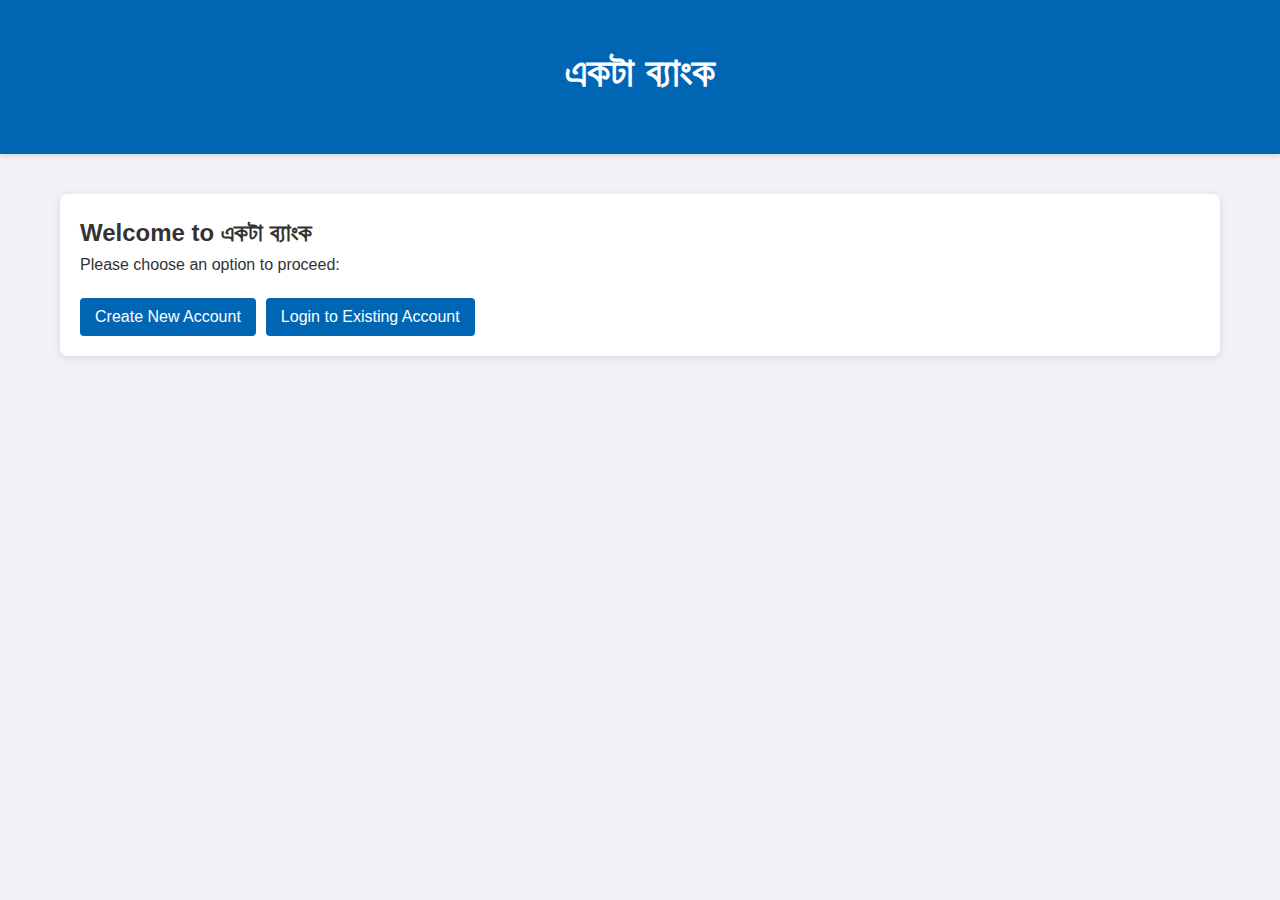
<file: bank.html>
<!DOCTYPE html>
<html lang="en">

<head>
    <meta charset="UTF-8">
    <meta name="viewport" content="width=device-width, initial-scale=1.0">
    <title>Bank Management System</title>
    <style>
        * {
            margin: 0;
            padding: 0;
            box-sizing: border-box;
            font-family: 'Segoe UI', Tahoma, Geneva, Verdana, sans-serif;
        }

        body {
            background-color: #f0f2f5;
            color: #333;
        }

        .container {
            max-width: 1200px;
            margin: 0 auto;
            padding: 20px;
        }

        header {
            background-color: #0066b3;
            color: white;
            padding: 20px 0;
            text-align: center;
            box-shadow: 0 2px 5px rgba(0, 0, 0, 0.1);
        }

        h1 {
            font-size: 2.5rem;
            margin-bottom: 10px;
        }

        .card {
            background-color: white;
            border-radius: 8px;
            box-shadow: 0 2px 10px rgba(0, 0, 0, 0.1);
            padding: 20px;
            margin: 20px 0;
        }

        .form-group {
            margin-bottom: 15px;
        }

        label {
            display: block;
            margin-bottom: 5px;
            font-weight: 500;
        }

        input {
            width: 100%;
            padding: 10px;
            border: 1px solid #ddd;
            border-radius: 4px;
            font-size: 16px;
        }

        button {
            background-color: #0066b3;
            color: white;
            border: none;
            padding: 10px 15px;
            border-radius: 4px;
            cursor: pointer;
            font-size: 16px;
            transition: background-color 0.3s;
        }

        button:hover {
            background-color: #004e8c;
        }

        button.secondary {
            background-color: #6c757d;
        }

        button.secondary:hover {
            background-color: #5a6268;
        }

        button.danger {
            background-color: #dc3545;
        }

        button.danger:hover {
            background-color: #c82333;
        }

        .buttons {
            display: flex;
            gap: 10px;
            margin-top: 20px;
        }

        table {
            width: 100%;
            border-collapse: collapse;
            margin-top: 20px;
        }

        table,
        th,
        td {
            border: 1px solid #ddd;
        }

        th,
        td {
            padding: 12px;
            text-align: left;
        }

        th {
            background-color: #f4f4f4;
        }

        tr:nth-child(even) {
            background-color: #f9f9f9;
        }

        .screens>div {
            display: none;
        }

        .screens>div.active {
            display: block;
        }

        .success-message,
        .error-message {
            padding: 10px;
            margin: 10px 0;
            border-radius: 4px;
        }

        .success-message {
            background-color: #d4edda;
            color: #155724;
            border: 1px solid #c3e6cb;
        }

        .error-message {
            background-color: #f8d7da;
            color: #721c24;
            border: 1px solid #f5c6cb;
        }

        .popup-overlay {
            position: fixed;
            top: 0;
            left: 0;
            width: 100%;
            height: 100%;
            background-color: rgba(0, 0, 0, 0.5);
            display: flex;
            justify-content: center;
            align-items: center;
            z-index: 1000;
        }

        .popup-content {
            background-color: white;
            padding: 20px;
            border-radius: 8px;
            box-shadow: 0 4px 8px rgba(0, 0, 0, 0.2);
            max-width: 500px;
            width: 90%;
            text-align: center;
        }

        .popup-content h3 {
            margin-top: 0;
            color: #0066b3;
        }

        .popup-content .account-number {
            font-size: 24px;
            font-weight: bold;
            margin: 20px 0;
            padding: 10px;
            background-color: #f0f2f5;
            border-radius: 4px;
        }

        .close-popup {
            display: block;
            margin: 20px auto 0;
            padding: 10px 20px;
        }

        .profile-info {
            display: grid;
            grid-template-columns: 150px 1fr;
            gap: 10px;
        }

        .profile-info div {
            padding: 10px;
        }

        .profile-info div:nth-child(odd) {
            font-weight: bold;
        }

        .nav-tabs {
            display: flex;
            border-bottom: 1px solid #ddd;
            margin-bottom: 20px;
        }

        .nav-tab {
            padding: 10px 15px;
            cursor: pointer;
            border: 1px solid transparent;
            border-bottom: none;
            margin-right: 5px;
            border-radius: 5px 5px 0 0;
        }

        .nav-tab.active {
            background-color: white;
            border-color: #ddd;
            color: #0066b3;
            font-weight: bold;
        }

        .nav-tab:hover:not(.active) {
            background-color: #f0f2f5;
        }

        .logout-btn {
            margin-left: auto;
        }

        /* Responsive CSS for Bank Management System */

        /* Base Styling Improvements */
        * {
            margin: 0;
            padding: 0;
            box-sizing: border-box;
            font-family: 'Segoe UI', Tahoma, Geneva, Verdana, sans-serif;
        }

        body {
            background-color: #f0f2f5;
            color: #333;
            line-height: 1.6;
        }

        .container {
            max-width: 1200px;
            margin: 0 auto;
            padding: 20px;
            width: 100%;
        }

        header {
            background-color: #0066b3;
            color: white;
            padding: 20px 0;
            text-align: center;
            box-shadow: 0 2px 5px rgba(0, 0, 0, 0.1);
        }

        h1 {
            font-size: 2.5rem;
            margin-bottom: 10px;
        }

        /* Responsive Typography */
        @media (max-width: 768px) {
            h1 {
                font-size: 2rem;
            }

            h2 {
                font-size: 1.5rem;
            }

            h3 {
                font-size: 1.2rem;
            }
        }

        @media (max-width: 480px) {
            h1 {
                font-size: 1.8rem;
            }

            h2 {
                font-size: 1.3rem;
            }

            h3 {
                font-size: 1.1rem;
            }
        }

        /* Card Styling */
        .card {
            background-color: white;
            border-radius: 8px;
            box-shadow: 0 2px 10px rgba(0, 0, 0, 0.1);
            padding: 20px;
            margin: 20px 0;
        }

        @media (max-width: 768px) {
            .card {
                padding: 15px;
            }
        }

        @media (max-width: 480px) {
            .card {
                padding: 12px;
            }
        }

        /* Form Elements */
        .form-group {
            margin-bottom: 15px;
        }

        label {
            display: block;
            margin-bottom: 5px;
            font-weight: 500;
        }

        input {
            width: 100%;
            padding: 10px;
            border: 1px solid #ddd;
            border-radius: 4px;
            font-size: 16px;
        }

        @media (max-width: 480px) {
            input {
                padding: 8px;
                font-size: 14px;
            }
        }

        /* Buttons */
        button {
            background-color: #0066b3;
            color: white;
            border: none;
            padding: 10px 15px;
            border-radius: 4px;
            cursor: pointer;
            font-size: 16px;
            transition: background-color 0.3s;
        }

        button:hover {
            background-color: #004e8c;
        }

        button.secondary {
            background-color: #6c757d;
        }

        button.secondary:hover {
            background-color: #5a6268;
        }

        button.danger {
            background-color: #dc3545;
        }

        button.danger:hover {
            background-color: #c82333;
        }

        .buttons {
            display: flex;
            gap: 10px;
            margin-top: 20px;
            flex-wrap: wrap;
        }

        @media (max-width: 480px) {
            button {
                padding: 8px 12px;
                font-size: 14px;
                width: 100%;
            }

            .buttons {
                flex-direction: column;
                gap: 8px;
            }
        }

        /* Tables */
        table {
            width: 100%;
            border-collapse: collapse;
            margin-top: 20px;
        }

        table,
        th,
        td {
            border: 1px solid #ddd;
        }

        th,
        td {
            padding: 12px;
            text-align: left;
        }

        th {
            background-color: #f4f4f4;
        }

        tr:nth-child(even) {
            background-color: #f9f9f9;
        }

        /* Transaction table specific styles */
        .transaction-wrapper {
            border: 1px solid #ddd;
            border-radius: 8px;
            overflow: hidden;
            margin-top: 20px;
        }

        .transaction-table {
            margin-top: 0;
        }

        .transaction-header {
            background-color: #f4f4f4;
            padding: 12px;
            font-weight: bold;
            border-bottom: 1px solid #ddd;
            display: flex;
            justify-content: space-between;
            align-items: center;
        }

        .transaction-header h3 {
            margin: 0;
        }

        .transaction-footer {
            background-color: #f9f9f9;
            padding: 12px;
            text-align: center;
            border-top: 1px solid #ddd;
        }

        .see-more-btn {
            background-color: #f0f2f5;
            color: #0066b3;
            border: 1px solid #ddd;
            padding: 8px 15px;
            border-radius: 4px;
            cursor: pointer;
            font-weight: 500;
            transition: all 0.2s;
        }

        .see-more-btn:hover {
            background-color: #e4e6e9;
        }

        @media (max-width: 768px) {

            th,
            td {
                padding: 8px;
            }
        }

        /* Responsive Table */
        @media (max-width: 640px) {

            /* Convert table to a card-like display */
            table,
            thead,
            tbody,
            th,
            td,
            tr {
                display: block;
            }

            thead tr {
                position: absolute;
                top: -9999px;
                left: -9999px;
            }

            tr {
                margin-bottom: 15px;
                border: 1px solid #ddd;
            }

            td {
                border: none;
                border-bottom: 1px solid #eee;
                position: relative;
                padding-left: 50%;
                text-align: right;
            }

            td:before {
                position: absolute;
                top: 6px;
                left: 6px;
                width: 45%;
                padding-right: 10px;
                white-space: nowrap;
                text-align: left;
                font-weight: bold;
                content: attr(data-label);
            }

            /* Transaction table specific */
            #transactions-body td:nth-of-type(1):before {
                content: "Date & Time";
            }

            #transactions-body td:nth-of-type(2):before {
                content: "Type";
            }

            #transactions-body td:nth-of-type(3):before {
                content: "Amount";
            }

            #transactions-body tr:first-child td {
                text-align: center;
                padding-left: 0;
            }

            #transactions-body tr:first-child td:before {
                content: none;
            }
        }

        /* Navigation Tabs */
        .nav-tabs {
            display: flex;
            border-bottom: 1px solid #ddd;
            margin-bottom: 20px;
            flex-wrap: wrap;
        }

        .nav-tab {
            padding: 10px 15px;
            cursor: pointer;
            border: 1px solid transparent;
            border-bottom: none;
            margin-right: 5px;
            border-radius: 5px 5px 0 0;
            white-space: nowrap;
        }

        .nav-tab.active {
            background-color: white;
            border-color: #ddd;
            color: #0066b3;
            font-weight: bold;
        }

        .nav-tab:hover:not(.active) {
            background-color: #f0f2f5;
        }

        .logout-btn {
            margin-left: auto;
        }

        @media (max-width: 768px) {
            .nav-tabs {
                justify-content: space-between;
            }

            .nav-tab {
                padding: 8px 12px;
                margin-right: 2px;
                font-size: 14px;
            }

            .logout-btn {
                margin-left: 0;
                margin-top: 10px;
                width: 100%;
            }
        }

        @media (max-width: 640px) {
            .nav-tabs {
                flex-direction: column;
                border-bottom: none;
            }

            .nav-tab {
                border: 1px solid #ddd;
                border-radius: 4px;
                margin-bottom: 5px;
                text-align: center;
                padding: 10px;
            }

            .nav-tab.active {
                background-color: #0066b3;
                color: white;
                border-color: #0066b3;
            }
        }

        /* Profile Info */
        .profile-info {
            display: grid;
            grid-template-columns: 150px 1fr;
            gap: 10px;
        }

        .profile-info div {
            padding: 10px;
        }

        .profile-info div:nth-child(odd) {
            font-weight: bold;
        }

        @media (max-width: 640px) {
            .profile-info {
                grid-template-columns: 1fr;
            }

            .profile-info div {
                padding: 8px;
                border-bottom: 1px solid #eee;
            }

            .profile-info div:nth-child(odd) {
                background-color: #f9f9f9;
                margin-bottom: 0;
                border-bottom: none;
                padding-bottom: 0;
            }

            .profile-info div:nth-child(even) {
                margin-bottom: 10px;
                padding-top: 5px;
            }
        }

        /* Alert Messages */
        .alert-popup-overlay {
            position: fixed;
            top: 0;
            left: 0;
            width: 100%;
            height: 100%;
            background-color: rgba(0, 0, 0, 0.5);
            display: flex;
            justify-content: center;
            align-items: center;
            z-index: 1000;
        }

        .alert-popup-content {
            background-color: white;
            padding: 20px;
            border-radius: 8px;
            box-shadow: 0 4px 20px rgba(0, 0, 0, 0.3);
            max-width: 500px;
            width: 90%;
            text-align: center;
            position: relative;
            animation: fadeInUp 0.3s ease-out;
        }

        @keyframes fadeInUp {
            from {
                opacity: 0;
                transform: translateY(20px);
            }

            to {
                opacity: 1;
                transform: translateY(0);
            }
        }

        .alert-popup-content.success {
            border-top: 5px solid #28a745;
        }

        .alert-popup-content.error {
            border-top: 5px solid #dc3545;
        }

        .alert-popup-content h3 {
            margin-top: 0;
            font-size: 1.2rem;
            margin-bottom: 10px;
        }

        .alert-popup-content p {
            margin-bottom: 20px;
        }

        .alert-popup-btn {
            background-color: #0066b3;
            color: white;
            border: none;
            padding: 10px 20px;
            border-radius: 4px;
            cursor: pointer;
            font-weight: 500;
        }

        .alert-popup-btn.error {
            background-color: #dc3545;
        }

        .alert-popup-btn.error:hover {
            background-color: #c82333;
        }

        .alert-popup-btn.success {
            background-color: #28a745;
        }

        .alert-popup-btn.success:hover {
            background-color: #218838;
        }

        /* Legacy Messages for backward compatibility */
        .success-message,
        .error-message {
            padding: 10px;
            margin: 10px 0;
            border-radius: 4px;
        }

        .success-message {
            background-color: #d4edda;
            color: #155724;
            border: 1px solid #c3e6cb;
        }

        .error-message {
            background-color: #f8d7da;
            color: #721c24;
            border: 1px solid #f5c6cb;
        }

        /* Popup */
        .popup-overlay {
            position: fixed;
            top: 0;
            left: 0;
            width: 100%;
            height: 100%;
            background-color: rgba(0, 0, 0, 0.5);
            display: flex;
            justify-content: center;
            align-items: center;
            z-index: 1000;
        }

        .popup-content {
            background-color: white;
            padding: 20px;
            border-radius: 8px;
            box-shadow: 0 4px 8px rgba(0, 0, 0, 0.2);
            max-width: 500px;
            width: 90%;
            text-align: center;
        }

        @media (max-width: 480px) {
            .popup-content {
                padding: 15px;
                width: 95%;
            }
        }

        .popup-content h3 {
            margin-top: 0;
            color: #0066b3;
        }

        .popup-content .account-number {
            font-size: 24px;
            font-weight: bold;
            margin: 20px 0;
            padding: 10px;
            background-color: #f0f2f5;
            border-radius: 4px;
            word-break: break-all;
        }

        @media (max-width: 480px) {
            .popup-content .account-number {
                font-size: 18px;
            }
        }

        .close-popup {
            display: block;
            margin: 20px auto 0;
            padding: 10px 20px;
        }
    </style>
</head>

<body>
    <header>
        <div class="container">
            <h1>একটা ব্যাংক</h1>
        </div>
    </header>

    <div class="container">
        <div id="message-area"></div>

        <div class="screens">
            <!-- Main Screen -->
            <div id="main-screen" class="active">
                <div class="card">
                    <h2>Welcome to একটা ব্যাংক</h2>
                    <p>Please choose an option to proceed:</p>
                    <div class="buttons">
                        <button id="create-account-btn">Create New Account</button>
                        <button id="login-btn">Login to Existing Account</button>
                    </div>
                </div>
            </div>

            <!-- Create Account Screen -->
            <div id="create-account-screen">
                <div class="card">
                    <h2>Create New Account</h2>
                    <form id="create-account-form">
                        <div class="form-group">
                            <label for="create-name">Full Name:</label>
                            <input type="text" id="create-name" required>
                        </div>
                        <div class="form-group">
                            <label for="create-address">Address:</label>
                            <input type="text" id="create-address" required>
                        </div>
                        <div class="form-group">
                            <label for="create-phone">Phone Number:</label>
                            <input type="tel" id="create-phone" required>
                        </div>
                        <div class="form-group">
                            <label for="create-password">Password:</label>
                            <input type="password" id="create-password" required>
                        </div>
                        <div class="form-group">
                            <label for="create-confirm-password">Confirm Password:</label>
                            <input type="password" id="create-confirm-password" required>
                        </div>
                        <div class="buttons">
                            <button type="submit">Create Account</button>
                            <button type="button" class="secondary back-btn">Back</button>
                        </div>
                    </form>
                </div>
            </div>

            <!-- Login Screen -->
            <div id="login-screen">
                <div class="card">
                    <h2>Login to Your Account</h2>
                    <form id="login-form">
                        <div class="form-group">
                            <label for="login-account">Account Number:</label>
                            <input type="text" id="login-account" required>
                        </div>
                        <div class="form-group">
                            <label for="login-password">Password:</label>
                            <input type="password" id="login-password" required>
                        </div>
                        <div class="buttons">
                            <button type="submit">Login</button>
                            <button type="button" class="secondary back-btn">Back</button>
                        </div>
                    </form>
                </div>
            </div>

            <!-- Dashboard Screen -->
            <div id="dashboard-screen">
                <div class="card">
                    <div class="nav-tabs">
                        <div class="nav-tab active" data-tab="profile">Profile</div>
                        <a href="#deposit-tab" style="text-decoration: none; color: black;">
                            <div class="nav-tab" data-tab="deposit">Deposit</div>
                        </a>
                        <a href="#withdraw-tab" style="text-decoration: none; color: black;">
                            <div class="nav-tab" data-tab="withdraw">Withdraw</div>
                        </a>
                        <a href="#transactions-tab" style="text-decoration: none; color: black;">
                            <div class="nav-tab" data-tab="transactions">Transactions</div>
                        </a>
                        <a href="#settings-tab" style="text-decoration: none; color: black;">
                            <div class="nav-tab" data-tab="settings">Settings</div>
                        </a>
                        <button id="logout-btn" class="secondary logout-btn">Logout</button>
                    </div>

                    <div id="tab-content">
                        <!-- Profile Tab -->
                        <div id="profile-tab" class="tab-pane active">
                            <h3>Account Information</h3>
                            <div class="profile-info">
                                <div>Account Number:</div>
                                <div id="profile-account-number"></div>
                                <div>Name:</div>
                                <div id="profile-name"></div>
                                <div>Address:</div>
                                <div id="profile-address"></div>
                                <div>Phone Number:</div>
                                <div id="profile-phone"></div>
                                <div>Current Balance:</div>
                                <div id="profile-balance"></div>
                            </div>
                        </div>

                        <!-- Deposit Tab -->
                        <div id="deposit-tab" class="tab-pane">
                            <h3>Deposit Money</h3>
                            <p>Current Balance: $<span id="deposit-current-balance">0.00</span></p>
                            <form id="deposit-form">
                                <div class="form-group">
                                    <label for="deposit-amount">Amount to Deposit ($):</label>
                                    <input type="number" id="deposit-amount" min="1" step="0.01" required>
                                </div>
                                <button type="submit">Deposit</button>
                            </form>
                        </div>

                        <!-- Withdraw Tab -->
                        <div id="withdraw-tab" class="tab-pane">
                            <h3>Withdraw Money</h3>
                            <p>Current Balance: $<span id="withdraw-current-balance">0.00</span></p>
                            <form id="withdraw-form">
                                <div class="form-group">
                                    <label for="withdraw-amount">Amount to Withdraw ($):</label>
                                    <input type="number" id="withdraw-amount" min="1" step="0.01" required>
                                </div>
                                <button type="submit">Withdraw</button>
                            </form>
                        </div>

                        <!-- Transactions Tab -->
                        <div id="transactions-tab" class="tab-pane">
                            <h3>Transaction History</h3>
                            <table id="transactions-table">
                                <thead>
                                    <tr>
                                        <th>Date & Time</th>
                                        <th>Type</th>
                                        <th>Amount</th>
                                    </tr>
                                </thead>
                                <tbody id="transactions-body">
                                    <!-- Transactions will be added here dynamically -->
                                </tbody>
                            </table>
                        </div>

                        <!-- Settings Tab -->
                        <div id="settings-tab" class="tab-pane">
                            <h3>Account Settings</h3>
                            <div class="card">
                                <h4>Delete Account</h4>
                                <p>Warning: This action cannot be undone!</p>
                                <form id="delete-account-form">
                                    <div class="form-group">
                                        <label for="delete-password">Enter your password to confirm:</label>
                                        <input type="password" id="delete-password" required>
                                    </div>
                                    <button type="submit" class="danger">Delete My Account</button>
                                </form>
                            </div>
                        </div>
                    </div>
                </div>
            </div>
        </div>
    </div>

    <script>
        // Bank Management System - JavaScript Implementation
        class Transaction {
            constructor(type, amount) {
                this.type = type;
                this.amount = amount;
                this.date = new Date().toLocaleString();
            }
        }

        class Account {
            constructor(accountNumber, password, name, address, phoneNumber) {
                this.accountNumber = accountNumber;
                this.password = password;
                this.name = name;
                this.address = address;
                this.phoneNumber = phoneNumber;
                this.balance = 0.0;
                this.transactionHistory = [];
            }

            validatePassword(password) {
                return this.password === password;
            }

            deposit(amount) {
                if (amount > 0) {
                    this.balance += amount;
                    this.transactionHistory.push(new Transaction("Deposit", amount));
                    return true;
                }
                return false;
            }

            withdraw(amount) {
                if (amount > 0 && amount <= this.balance) {
                    this.balance -= amount;
                    this.transactionHistory.push(new Transaction("Withdrawal", amount));
                    return true;
                }
                return false;
            }
        }

        class Bank {
            constructor() {
                this.accounts = {};
                this.lastAccountNumber = 1000;
                this.loadData();
            }

            createAccount(password, name, address, phoneNumber) {
                this.lastAccountNumber++;
                const accountNumber = "ACC" + this.lastAccountNumber;
                const newAccount = new Account(accountNumber, password, name, address, phoneNumber);
                this.accounts[accountNumber] = newAccount;
                this.saveData();
                return accountNumber;
            }

            getAccount(accountNumber, password) {
                const account = this.accounts[accountNumber];
                if (account && account.validatePassword(password)) {
                    return account;
                }
                return null;
            }

            deleteAccount(accountNumber, password) {
                const account = this.getAccount(accountNumber, password);
                if (account) {
                    delete this.accounts[accountNumber];
                    this.saveData();
                    return true;
                }
                return false;
            }

            saveData() {
                localStorage.setItem('bankData', JSON.stringify({
                    accounts: this.accounts,
                    lastAccountNumber: this.lastAccountNumber
                }));
            }

            loadData() {
                const data = localStorage.getItem('bankData');
                if (data) {
                    const parsedData = JSON.parse(data);
                    this.accounts = parsedData.accounts;
                    this.lastAccountNumber = parsedData.lastAccountNumber;

                    // Restore transaction dates as proper objects
                    for (const accNum in this.accounts) {
                        this.accounts[accNum].__proto__ = Account.prototype;
                        for (const transaction of this.accounts[accNum].transactionHistory) {
                            transaction.__proto__ = Transaction.prototype;
                        }
                    }
                }
            }
        }

        // Application Logic
        const app = {
            bank: new Bank(),
            currentAccount: null,

            init() {
                this.attachEventListeners();
                this.showScreen('main-screen');
            },

            attachEventListeners() {
                // Main screen buttons
                document.getElementById('create-account-btn').addEventListener('click', () => this.showScreen('create-account-screen'));
                document.getElementById('login-btn').addEventListener('click', () => this.showScreen('login-screen'));

                // Back buttons
                document.querySelectorAll('.back-btn').forEach(btn => {
                    btn.addEventListener('click', () => this.showScreen('main-screen'));
                });

                // Forms
                document.getElementById('create-account-form').addEventListener('submit', (e) => this.handleCreateAccount(e));
                document.getElementById('login-form').addEventListener('submit', (e) => this.handleLogin(e));
                document.getElementById('deposit-form').addEventListener('submit', (e) => this.handleDeposit(e));
                document.getElementById('withdraw-form').addEventListener('submit', (e) => this.handleWithdraw(e));
                document.getElementById('delete-account-form').addEventListener('submit', (e) => this.handleDeleteAccount(e));

                // Dashboard tabs - using event delegation for better handling
                const navTabs = document.querySelector('.nav-tabs');
                if (navTabs) {
                    navTabs.addEventListener('click', (e) => {
                        const tab = e.target.closest('.nav-tab');
                        if (tab && tab.dataset.tab) {
                            this.switchTab(tab.dataset.tab);
                        }
                    });
                }

                // Logout button
                document.getElementById('logout-btn').addEventListener('click', () => this.logout());
            },

            showScreen(screenId) {
                document.querySelectorAll('.screens > div').forEach(screen => {
                    screen.classList.remove('active');
                });
                document.getElementById(screenId).classList.add('active');

                // Clear message area when switching screens
                document.getElementById('message-area').innerHTML = '';
            },

            switchTab(tabId) {
                // Remove active class from all tabs
                document.querySelectorAll('.nav-tab').forEach(tab => {
                    tab.classList.remove('active');
                });

                // Add active class to selected tab
                const selectedTab = document.querySelector(`.nav-tab[data-tab="${tabId}"]`);
                if (selectedTab) {
                    selectedTab.classList.add('active');
                }

                // Hide all tab panes
                document.querySelectorAll('.tab-pane').forEach(pane => {
                    pane.classList.remove('active');
                });

                // Show selected tab pane
                const tabPane = document.getElementById(`${tabId}-tab`);
                if (tabPane) {
                    tabPane.classList.add('active');
                }

                // Update balances in deposit/withdraw tabs
                if (tabId === 'deposit' || tabId === 'withdraw') {
                    if (this.currentAccount) {
                        document.getElementById(`${tabId}-current-balance`).textContent =
                            this.currentAccount.balance.toFixed(2);
                    }
                }
            },

            showMessage(message, isError = false) {
                const messageArea = document.getElementById('message-area');
                const messageElement = document.createElement('div');
                messageElement.className = isError ? 'error-message' : 'success-message';
                messageElement.textContent = message;
                messageArea.innerHTML = '';
                messageArea.appendChild(messageElement);

                // Auto-hide message after 5 seconds
                setTimeout(() => {
                    messageElement.remove();
                }, 5000);
            },

            handleCreateAccount(e) {
                e.preventDefault();

                const name = document.getElementById('create-name').value;
                const address = document.getElementById('create-address').value;
                const phone = document.getElementById('create-phone').value;
                const password = document.getElementById('create-password').value;
                const confirmPassword = document.getElementById('create-confirm-password').value;

                if (password !== confirmPassword) {
                    this.showMessage("Passwords do not match!", true);
                    return;
                }

                const accountNumber = this.bank.createAccount(password, name, address, phone);

                // Reset form
                document.getElementById('create-account-form').reset();

                // Show popup with account number
                this.showAccountCreatedPopup(accountNumber);
            },

            showAccountCreatedPopup(accountNumber) {
                // Create popup overlay
                const overlay = document.createElement('div');
                overlay.className = 'popup-overlay';

                // Create popup content
                const content = document.createElement('div');
                content.className = 'popup-content';

                content.innerHTML = `
                    <h3>Account Created Successfully!</h3>
                    <p>Please save your account number. You will need it to login.</p>
                    <div class="account-number">${accountNumber}</div>
                    <p>Keep this number and your password secure.</p>
                    <button class="close-popup">Got it!</button>
                `;

                overlay.appendChild(content);
                document.body.appendChild(overlay);

                // Add event listener to close button
                const closeButton = content.querySelector('.close-popup');
                closeButton.addEventListener('click', () => {
                    document.body.removeChild(overlay);
                    this.showScreen('main-screen');
                });
            },

            handleLogin(e) {
                e.preventDefault();

                const accountNumber = document.getElementById('login-account').value;
                const password = document.getElementById('login-password').value;

                const account = this.bank.getAccount(accountNumber, password);
                if (account) {
                    this.currentAccount = account;
                    this.loadDashboard();
                    this.showScreen('dashboard-screen');
                    document.getElementById('login-form').reset();
                } else {
                    this.showMessage("Invalid account number or password!", true);
                }
            },

            loadDashboard() {
                // Load profile info
                document.getElementById('profile-account-number').textContent = this.currentAccount.accountNumber;
                document.getElementById('profile-name').textContent = this.currentAccount.name;
                document.getElementById('profile-address').textContent = this.currentAccount.address;
                document.getElementById('profile-phone').textContent = this.currentAccount.phoneNumber;
                document.getElementById('profile-balance').textContent = `$${this.currentAccount.balance.toFixed(2)}`;

                // Load transaction history
                const transactionsBody = document.getElementById('transactions-body');
                transactionsBody.innerHTML = '';

                if (this.currentAccount.transactionHistory.length === 0) {
                    const row = document.createElement('tr');
                    const cell = document.createElement('td');
                    cell.colSpan = 3;
                    cell.textContent = 'No transactions found.';
                    cell.style.textAlign = 'center';
                    row.appendChild(cell);
                    transactionsBody.appendChild(row);
                } else {
                    this.currentAccount.transactionHistory.forEach(transaction => {
                        const row = document.createElement('tr');

                        const dateCell = document.createElement('td');
                        dateCell.textContent = transaction.date;
                        row.appendChild(dateCell);

                        const typeCell = document.createElement('td');
                        typeCell.textContent = transaction.type;
                        row.appendChild(typeCell);

                        const amountCell = document.createElement('td');
                        amountCell.textContent = `$${transaction.amount.toFixed(2)}`;
                        row.appendChild(amountCell);

                        transactionsBody.appendChild(row);
                    });
                }

                // Reset the deposit and withdraw forms
                document.getElementById('deposit-form').reset();
                document.getElementById('withdraw-form').reset();

                // Update balances
                document.getElementById('deposit-current-balance').textContent = this.currentAccount.balance.toFixed(2);
                document.getElementById('withdraw-current-balance').textContent = this.currentAccount.balance.toFixed(2);
            },

            handleDeposit(e) {
                e.preventDefault();

                const amountInput = document.getElementById('deposit-amount');
                const amount = parseFloat(amountInput.value);

                if (isNaN(amount) || amount <= 0) {
                    this.showMessage("Please enter a valid amount!", true);
                    return;
                }

                if (this.currentAccount.deposit(amount)) {
                    this.bank.saveData();
                    this.showMessage(`Successfully deposited $${amount.toFixed(2)}`);

                    // Update balance displays
                    document.getElementById('profile-balance').textContent = `$${this.currentAccount.balance.toFixed(2)}`;
                    document.getElementById('deposit-current-balance').textContent = this.currentAccount.balance.toFixed(2);
                    document.getElementById('withdraw-current-balance').textContent = this.currentAccount.balance.toFixed(2);

                    // Reset the form
                    amountInput.value = '';
                }
            },

            handleWithdraw(e) {
                e.preventDefault();

                const amountInput = document.getElementById('withdraw-amount');
                const amount = parseFloat(amountInput.value);

                if (isNaN(amount) || amount <= 0) {
                    this.showMessage("Please enter a valid amount!", true);
                    return;
                }

                if (this.currentAccount.withdraw(amount)) {
                    this.bank.saveData();
                    this.showMessage(`Successfully withdrew $${amount.toFixed(2)}`);

                    // Update balance displays
                    document.getElementById('profile-balance').textContent = `$${this.currentAccount.balance.toFixed(2)}`;
                    document.getElementById('deposit-current-balance').textContent = this.currentAccount.balance.toFixed(2);
                    document.getElementById('withdraw-current-balance').textContent = this.currentAccount.balance.toFixed(2);

                    // Reset the form
                    amountInput.value = '';
                } else {
                    this.showMessage("Insufficient funds for this withdrawal!", true);
                }
            },

            handleDeleteAccount(e) {
                e.preventDefault();

                const password = document.getElementById('delete-password').value;

                if (confirm("Are you sure you want to delete your account? This action cannot be undone!")) {
                    if (this.bank.deleteAccount(this.currentAccount.accountNumber, password)) {
                        this.showMessage("Account deleted successfully.");
                        this.currentAccount = null;

                        // Reset the form
                        document.getElementById('delete-account-form').reset();

                        // Go back to main screen after 2 seconds
                        setTimeout(() => {
                            this.showScreen('main-screen');
                        }, 2000);
                    } else {
                        this.showMessage("Incorrect password. Account deletion failed.", true);
                    }
                }
            },

            logout() {
                this.currentAccount = null;
                this.showScreen('main-screen');
                this.showMessage("Logged out successfully.");
            }
        };

        // Enhanced JavaScript for Responsive Bank Management System

        // Add these functions to your existing JS code

        // Global variable to track if transaction view is in expanded mode
        let transactionsExpanded = false;
        let allTransactions = [];

        // This function adds data-label attributes to table cells for responsive design
        function enhanceTableForResponsiveness() {
            const transactionsTable = document.getElementById('transactions-body');
            if (transactionsTable) {
                const rows = transactionsTable.querySelectorAll('tr');
                rows.forEach(row => {
                    // Skip the "No transactions found" row
                    if (row.cells.length === 1 && row.cells[0].colSpan === 3) {
                        return;
                    }

                    // Add data attributes to each cell
                    const cells = row.querySelectorAll('td');
                    if (cells.length >= 3) {
                        cells[0].setAttribute('data-label', 'Date & Time');
                        cells[1].setAttribute('data-label', 'Type');
                        cells[2].setAttribute('data-label', 'Amount');
                    }
                });
            }
        }

        // Responsive navigation handling
        function handleResponsiveNavigation() {
            // For smaller screens, collapse the tabs after clicking
            const screenWidth = window.innerWidth;
            if (screenWidth <= 640) {
                const navTabs = document.querySelectorAll('.nav-tab');
                navTabs.forEach(tab => {
                    tab.addEventListener('click', () => {
                        // Scroll to the tab content for better UX on mobile
                        const tabId = tab.dataset.tab;
                        const tabContent = document.getElementById(`${tabId}-tab`);
                        if (tabContent) {
                            setTimeout(() => {
                                tabContent.scrollIntoView({ behavior: 'smooth' });
                            }, 100);
                        }
                    });
                });
            }
        }

        // Handle window resize events
        function handleWindowResize() {
            window.addEventListener('resize', () => {
                handleResponsiveNavigation();
            });
        }

        // Modify the loadDashboard function to enhance tables for responsiveness
        const originalLoadDashboard = app.loadDashboard;
        app.loadDashboard = function () {
            originalLoadDashboard.call(this);
            enhanceTableForResponsiveness();
        };

        // Extend the init function to add responsive features
        const originalInit = app.init;
        app.init = function () {
            originalInit.call(this);
            handleResponsiveNavigation();
            handleWindowResize();
        };

        // Add a function to handle orientation change for mobile devices
        window.addEventListener('orientationchange', () => {
            setTimeout(() => {
                enhanceTableForResponsiveness();
            }, 200);
        });

        // Function to adjust form layout based on screen size
        function adjustFormLayout() {
            const forms = document.querySelectorAll('form');
            forms.forEach(form => {
                if (window.innerWidth <= 480) {
                    form.classList.add('mobile-form');
                } else {
                    form.classList.remove('mobile-form');
                }
            });
        }

        // Call adjustFormLayout on page load and resize
        window.addEventListener('load', adjustFormLayout);
        window.addEventListener('resize', adjustFormLayout);

        // Enhanced alert message function with centered pop-up
        function showAlertPopup(message, isError = false) {
            // Create popup overlay
            const overlay = document.createElement('div');
            overlay.className = 'alert-popup-overlay';

            // Create popup content
            const content = document.createElement('div');
            content.className = 'alert-popup-content ' + (isError ? 'error' : 'success');

            const title = document.createElement('h3');
            title.textContent = isError ? 'Error' : 'Success';

            const text = document.createElement('p');
            text.textContent = message;

            const button = document.createElement('button');
            button.className = 'alert-popup-btn ' + (isError ? 'error' : 'success');
            button.textContent = 'OK';

            content.appendChild(title);
            content.appendChild(text);
            content.appendChild(button);

            overlay.appendChild(content);
            document.body.appendChild(overlay);

            // Add event listener to close button
            button.addEventListener('click', () => {
                document.body.removeChild(overlay);
            });

            // Auto-hide after 5 seconds for success messages
            if (!isError) {
                setTimeout(() => {
                    if (document.body.contains(overlay)) {
                        document.body.removeChild(overlay);
                    }
                }, 5000);
            }
        }

        // Updated showMessage function to use popup for alerts
        app.showMessage = function (message, isError = false) {
            // Use popup for alerts
            showAlertPopup(message, isError);

            // Legacy message area for backward compatibility
            const messageArea = document.getElementById('message-area');
            const messageElement = document.createElement('div');
            messageElement.className = isError ? 'error-message' : 'success-message';
            messageElement.textContent = message;
            messageArea.innerHTML = '';
            messageArea.appendChild(messageElement);

            // Auto-hide legacy message after 5 seconds
            setTimeout(() => {
                if (messageArea.contains(messageElement)) {
                    messageElement.remove();
                }
            }, 5000);
        };

        // Function to display transaction history with the latest at the top
        function displayTransactions(transactions, limit = 5) {
            const transactionsBody = document.getElementById('transactions-body');
            const transactionsTab = document.getElementById('transactions-tab');

            // Clear the tab content
            transactionsTab.innerHTML = '';

            // Create transaction wrapper with header
            const wrapper = document.createElement('div');
            wrapper.className = 'transaction-wrapper';

            const header = document.createElement('div');
            header.className = 'transaction-header';

            const headerTitle = document.createElement('h3');
            headerTitle.textContent = 'Transaction History';
            header.appendChild(headerTitle);

            wrapper.appendChild(header);

            // Create table
            const table = document.createElement('table');
            table.className = 'transaction-table';

            const thead = document.createElement('thead');
            const headerRow = document.createElement('tr');

            ['Date & Time', 'Type', 'Amount'].forEach(text => {
                const th = document.createElement('th');
                th.textContent = text;
                headerRow.appendChild(th);
            });

            thead.appendChild(headerRow);
            table.appendChild(thead);

            const tbody = document.createElement('tbody');
            tbody.id = 'transactions-body';

            if (transactions.length === 0) {
                const row = document.createElement('tr');
                const cell = document.createElement('td');
                cell.colSpan = 3;
                cell.textContent = 'No transactions found.';
                cell.style.textAlign = 'center';
                row.appendChild(cell);
                tbody.appendChild(row);
            } else {
                // Sort transactions by date (newest first) before limiting
                const sortedTransactions = [...transactions].sort((a, b) => {
                    return new Date(b.date) - new Date(a.date);
                });

                // Only show limited number of transactions initially
                const displayTransactions = transactionsExpanded ?
                    sortedTransactions :
                    sortedTransactions.slice(0, Math.min(limit, sortedTransactions.length));

                displayTransactions.forEach(transaction => {
                    const row = document.createElement('tr');

                    const dateCell = document.createElement('td');
                    dateCell.textContent = transaction.date;
                    dateCell.setAttribute('data-label', 'Date & Time');
                    row.appendChild(dateCell);

                    const typeCell = document.createElement('td');
                    typeCell.textContent = transaction.type;
                    typeCell.setAttribute('data-label', 'Type');
                    row.appendChild(typeCell);

                    const amountCell = document.createElement('td');
                    amountCell.textContent = `${transaction.amount.toFixed(2)}`;
                    amountCell.setAttribute('data-label', 'Amount');
                    row.appendChild(amountCell);

                    tbody.appendChild(row);
                });
            }

            table.appendChild(tbody);
            wrapper.appendChild(table);

            // Add "See More" button if there are more than the limit
            if (transactions.length > limit && !transactionsExpanded) {
                const footer = document.createElement('div');
                footer.className = 'transaction-footer';

                const seeMoreBtn = document.createElement('button');
                seeMoreBtn.className = 'see-more-btn';
                seeMoreBtn.textContent = 'See All Transactions';
                seeMoreBtn.addEventListener('click', function () {
                    transactionsExpanded = true;
                    displayTransactions(transactions);
                });

                footer.appendChild(seeMoreBtn);
                wrapper.appendChild(footer);
            } else if (transactionsExpanded && transactions.length > limit) {
                const footer = document.createElement('div');
                footer.className = 'transaction-footer';

                const seeLessBtn = document.createElement('button');
                seeLessBtn.className = 'see-more-btn';
                seeLessBtn.textContent = 'Show Less';
                seeLessBtn.addEventListener('click', function () {
                    transactionsExpanded = false;
                    displayTransactions(transactions);
                });

                footer.appendChild(seeLessBtn);
                wrapper.appendChild(footer);
            }

            transactionsTab.appendChild(wrapper);
        }

        // Override the loadDashboard function to include the new transaction display
        app.loadDashboard = function () {
            // Load profile info
            document.getElementById('profile-account-number').textContent = this.currentAccount.accountNumber;
            document.getElementById('profile-name').textContent = this.currentAccount.name;
            document.getElementById('profile-address').textContent = this.currentAccount.address;
            document.getElementById('profile-phone').textContent = this.currentAccount.phoneNumber;
            document.getElementById('profile-balance').textContent = `${this.currentAccount.balance.toFixed(2)}`;

            // Store all transactions for reference
            allTransactions = this.currentAccount.transactionHistory;

            // Display transaction history with the new function
            displayTransactions(allTransactions);

            // Reset the deposit and withdraw forms
            document.getElementById('deposit-form').reset();
            document.getElementById('withdraw-form').reset();

            // Update balances
            document.getElementById('deposit-current-balance').textContent = this.currentAccount.balance.toFixed(2);
            document.getElementById('withdraw-current-balance').textContent = this.currentAccount.balance.toFixed(2);
        };

        // Initialize the application when the DOM is loaded
        document.addEventListener('DOMContentLoaded', () => {
            app.init();
        });
    </script>
</body>

</html>
</file>
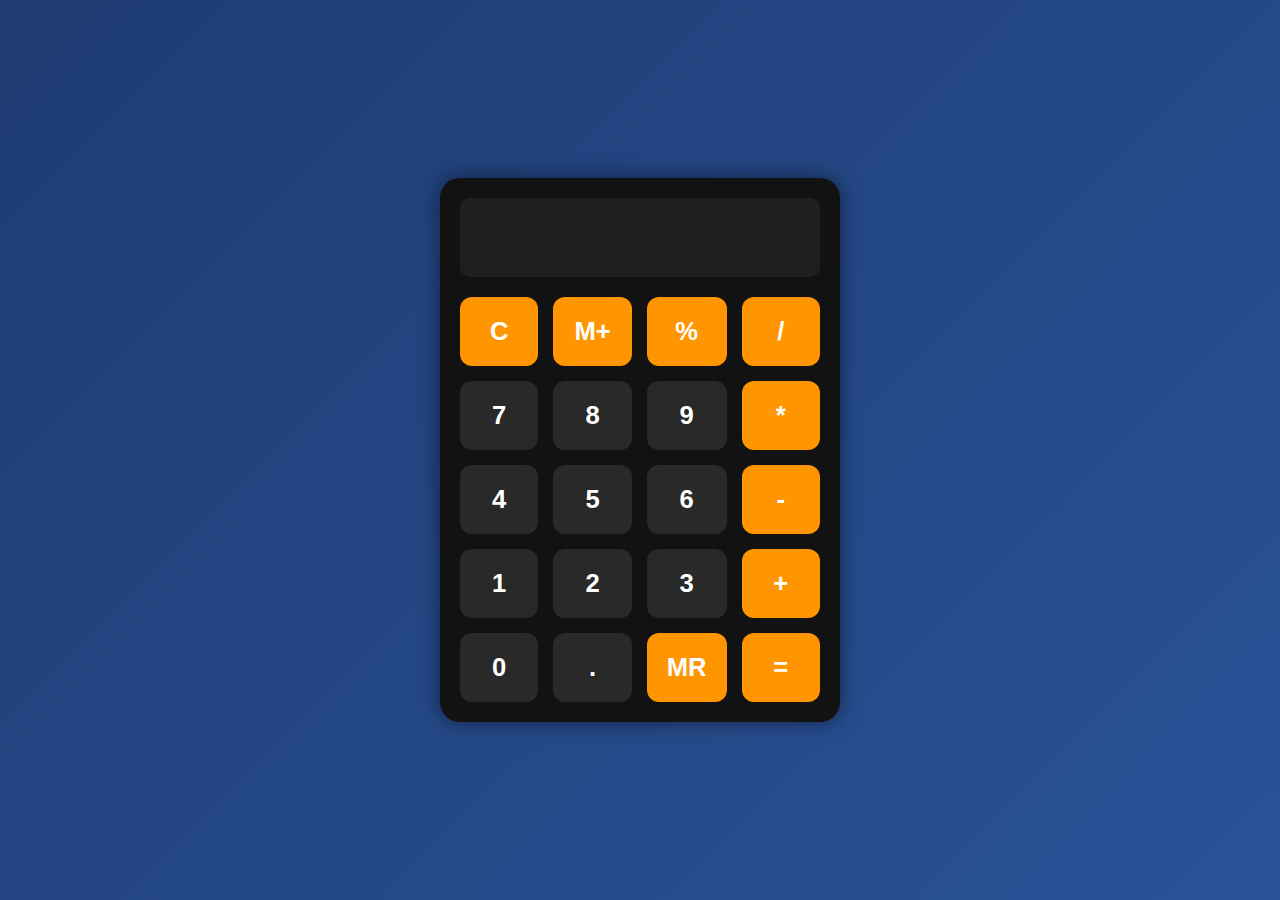
<file: calculator.html>
<!DOCTYPE html>
<html lang="en">

<head>
    <meta charset="UTF-8">
    <meta name="viewport" content="width=device-width, initial-scale=1.0">
    <title>Calculator | atsuchak</title>
    <style>
        * {
            box-sizing: border-box;
            margin: 0;
            padding: 0;
        }

        body {
            display: flex;
            justify-content: center;
            align-items: center;
            height: 100vh;
            background: linear-gradient(135deg, #1e3c72, #2a5298);
            font-family: 'Segoe UI', Tahoma, Geneva, Verdana, sans-serif;
        }

        #Calculator {
            background-color: #121212;
            border-radius: 20px;
            box-shadow: 0 0 20px rgba(0, 0, 0, 0.5);
            padding: 20px;
            width: 100%;
            max-width: 400px;
        }

        #display {
            width: 100%;
            padding: 1.2rem;
            font-size: 2.2rem;
            text-align: right;
            background-color: #1f1f1f;
            border: none;
            border-radius: 10px;
            color: #f2f2f2;
            margin-bottom: 20px;
        }

        #keys {
            display: grid;
            grid-template-columns: repeat(4, 1fr);
            gap: 15px;
        }

        button {
            padding: 20px;
            font-size: 1.6rem;
            border-radius: 12px;
            border: none;
            background-color: #292929;
            color: #ffffff;
            font-weight: bold;
            cursor: pointer;
            transition: all 0.2s ease;
        }

        button:hover {
            background-color: #3a3a3a;
        }

        button:active {
            transform: scale(0.97);
            background-color: #4a4a4a;
        }

        .operator {
            background-color: #ff9500;
            color: white;
        }

        .operator:hover {
            background-color: #ffa733;
        }

        .special {
            background-color: #007aff;
            color: white;
        }

        @media (max-width: 500px) {
            button {
                padding: 15px;
                font-size: 1.4rem;
            }

            #display {
                font-size: 1.8rem;
            }
        }
    </style>
</head>

<body>
    <div id="Calculator">
        <input id="display" readonly>
        <div id="keys">
            <button onclick="clearDisplay()" class="operator">C</button>
            <button onclick="appendToDisplay('M+')" class="operator">M+</button>
            <button onclick="appendToDisplay('%')" class="operator">%</button>
            <button onclick="appendToDisplay('/')" class="operator">/</button>

            <button onclick="appendToDisplay('7')">7</button>
            <button onclick="appendToDisplay('8')">8</button>
            <button onclick="appendToDisplay('9')">9</button>
            <button onclick="appendToDisplay('*')" class="operator">*</button>

            <button onclick="appendToDisplay('4')">4</button>
            <button onclick="appendToDisplay('5')">5</button>
            <button onclick="appendToDisplay('6')">6</button>
            <button onclick="appendToDisplay('-')" class="operator">-</button>

            <button onclick="appendToDisplay('1')">1</button>
            <button onclick="appendToDisplay('2')">2</button>
            <button onclick="appendToDisplay('3')">3</button>
            <button onclick="appendToDisplay('+')" class="operator">+</button>

            <button onclick="appendToDisplay('0')">0</button>
            <button onclick="appendToDisplay('.')">.</button>
            <button onclick="memoryRecall()" class="operator">MR</button>
            <button onclick="calculate()" class="operator">=</button>
        </div>
    </div>

    <script>
        const display = document.getElementById("display");
        let memoryValue = 0;

        function appendToDisplay(input) {
            if (input === 'M+') {
                memoryPlus();
            } else {
                display.value += input;
            }
        }

        function memoryPlus() {
            const current = parseFloat(display.value);
            if (!isNaN(current)) {
                memoryValue += current;
                display.value = '';
            } else {
                display.value = "ERROR";
            }
        }

        function memoryRecall() {
            display.value += memoryValue.toString();
        }

        function clearDisplay() {
            display.value = "";
        }

        function calculate() {
            try {
                display.value = eval(display.value);
            } catch (error) {
                display.value = "ERROR";
            }
        }

        // Keyboard support
        document.addEventListener("keydown", function (event) {
            const key = event.key;

            if (!isNaN(key) || ['+', '-', '*', '/', '.', '%'].includes(key)) {
                appendToDisplay(key);
            } else if (key === 'Enter') {
                event.preventDefault(); // Prevent form submission
                calculate();
            } else if (key === 'Backspace') {
                display.value = display.value.slice(0, -1);
            } else if (key.toLowerCase() === 'c') {
                clearDisplay();
            } else if (key.toLowerCase() === 'm') {
                memoryPlus();
            } else if (key.toLowerCase() === 'r') {
                memoryRecall();
            }
        });

    </script>
</body>

</html>
</file>
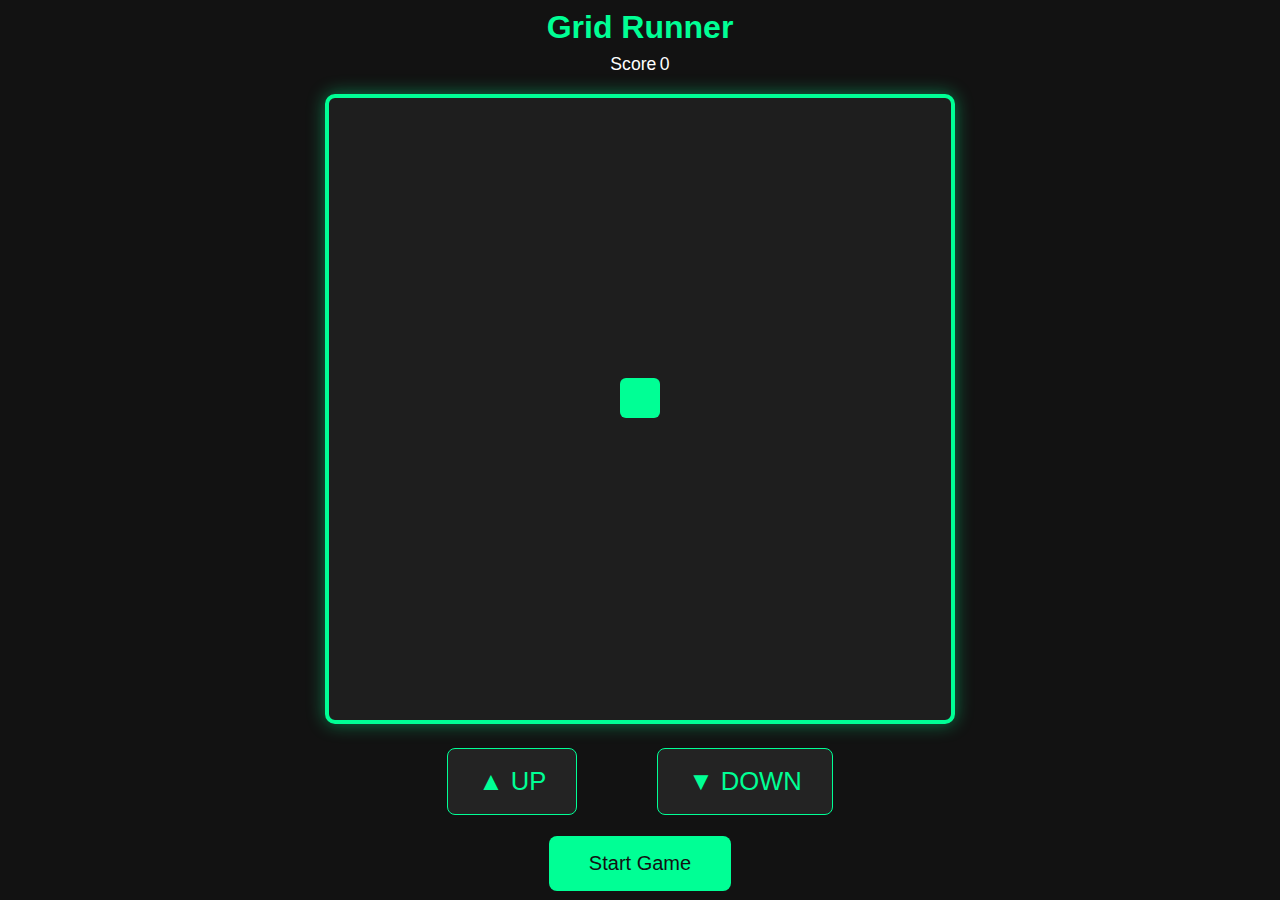
<file: gridRunner.html>
<!DOCTYPE html>
<html lang="en">

<head>
    <meta charset="UTF-8" />
    <meta name="viewport" content="width=device-width, initial-scale=1.0" />
    <title>Grid Runner | atsuchak</title>
    <style>
        /* ---------- GLOBAL STYLE ---------- */
        * {
            box-sizing: border-box;
            margin: 0;
            padding: 0
        }

        html,
        body {
            height: 100%
        }

        body {
            display: flex;
            flex-direction: column;
            justify-content: center;
            align-items: center;
            background: #121212;
            color: #fff;
            font-family: 'Segoe UI', Tahoma, Verdana, sans-serif;
            overflow: hidden;
        }

        /* ---------- HEADER ---------- */
        h1 {
            color: #00ff95;
            font-size: 2rem;
            margin-bottom: .5rem
        }

        #score {
            font-size: 1.1rem;
            margin-bottom: 1.2rem
        }

        /* ---------- GAME AREA ---------- */
        #game {
            position: relative;
            overflow: hidden;
            width: 70vmin;
            height: 70vmin;
            background: #1e1e1e;
            border: 4px solid #00ff95;
            border-radius: 10px;
            box-shadow: 0 0 18px #00ff9570;
        }

        /* Player */
        #dino {
            position: absolute;
            left: 50%;
            transform: translateX(-50%);
            width: 40px;
            height: 40px;
            border-radius: 6px;
            background: #00ff95;
            transition: .15s;
        }

        .top {
            top: 10%
        }

        .mid {
            top: 45%
        }

        .bot {
            top: 80%
        }

        /* Obstacles */
        .obst {
            position: absolute;
            left: -50px;
            width: 40px;
            height: 40px;
            border-radius: 6px;
            background: #ff3c38;
        }

        @keyframes slide {
            to {
                left: 100%
            }
        }

        /* ---------- CONTROLS & START ---------- */
        .panel {
            display: flex;
            flex-direction: column;
            align-items: center;
            gap: 1.3rem;
            margin-top: 1.5rem
        }

        .controls {
            display: flex;
            gap: 5rem
        }

        .btn {
            background: #232323;
            border: 1px solid #00ff95;
            color: #00ff95;
            font-size: 1.6rem;
            padding: 18px 30px;
            border-radius: 8px;
            cursor: pointer;
            transition: .2s;
            min-width: 100px
        }

        .btn:hover {
            background: #00ff95;
            color: #121212
        }

        #startBtn {
            background: #00ff95;
            color: #121212;
            border: none;
            font-size: 1.25rem;
            padding: 16px 40px;
            border-radius: 8px;
            min-width: 140px
        }

        #startBtn:hover {
            background: #00d681
        }

        @media(max-width:500px) {
            #game {
                width: 90vmin;
                height: 90vmin
            }

            .controls {
                gap: 3rem
            }

            .btn {
                font-size: 1.4rem;
                padding: 14px 24px;
                min-width: 80px
            }

            #startBtn {
                font-size: 1.1rem;
                padding: 14px 32px;
                min-width: 120px
            }
        }
    </style>
</head>

<body>

    <h1>Grid Runner</h1>
    <div id="score">Score 0</div>

    <div id="game">
        <div id="dino" class="mid"></div>
    </div>

    <div class="panel">
        <div class="controls">
            <button class="btn" id="upBtn">▲ UP</button>
            <button class="btn" id="downBtn">▼ DOWN</button>
        </div>
        <button id="startBtn">Start Game</button>
    </div>

    <script>
        /* ------------ STATE VARIABLES ------------ */
        const game = document.getElementById('game');
        const dino = document.getElementById('dino');
        const scoreBox = document.getElementById('score');
        const startBtn = document.getElementById('startBtn');
        const lanes = ['top', 'mid', 'bot'];

        let laneIdx, score, running, spawnTimer, scoreTimer;

        /* ------------ CONTROL HANDLERS ------------ */
        function setLane() { dino.className = lanes[laneIdx]; }
        function up() { if (!running) return; laneIdx = Math.max(0, laneIdx - 1); setLane(); }
        function down() { if (!running) return; laneIdx = Math.min(2, laneIdx + 1); setLane(); }

        document.getElementById('upBtn').onclick = up;
        document.getElementById('downBtn').onclick = down;
        document.onkeydown = e => {
            if (e.key === 'ArrowUp') up();
            if (e.key === 'ArrowDown') down();
            if (e.code === 'Space' && !running) startGame();
        };

        /* ------------ GAME CONTROL ------------ */
        startBtn.onclick = startGame;

        function startGame() {
            /* reset state */
            game.querySelectorAll('.obst').forEach(o => o.remove());
            laneIdx = 1; setLane();
            score = 0; scoreBox.textContent = 'Score 0';
            running = true;
            startBtn.disabled = true; startBtn.textContent = 'Playing…';

            /* start timers */
            spawnObstacle();
            scoreTimer = setInterval(() => { if (running) score++, scoreBox.textContent = 'Score ' + score; }, 1000);
        }

        function spawnObstacle() {
            if (!running) return;
            const lane = lanes[Math.floor(Math.random() * 3)];
            const duration = (Math.random() * 1 + 2).toFixed(2);   // 2‑3 s
            const o = document.createElement('div');
            o.className = 'obst ' + lane;
            o.style.animation = `slide ${duration}s linear forwards`;
            game.appendChild(o);

            const collisionCheck = setInterval(() => {
                if (!running) { clearInterval(collisionCheck); return; }
                const r1 = o.getBoundingClientRect(), r2 = dino.getBoundingClientRect();
                if (!(r1.right < r2.left || r1.left > r2.right || r1.bottom < r2.top || r1.top > r2.bottom)) {
                    gameOver(); clearInterval(collisionCheck);
                }
            }, 40);

            o.addEventListener('animationend', () => o.remove());
            /* schedule next obstacle */
            spawnTimer = setTimeout(spawnObstacle, Math.random() * 1000 + 600);
        }

        /* ------------ GAME OVER ------------ */
        function gameOver() {
            running = false;
            clearTimeout(spawnTimer); clearInterval(scoreTimer);
            alert('Game Over! Score: ' + score);
            startBtn.disabled = false; startBtn.textContent = 'Start Game';
        }
    </script>
</body>

</html>
</file>
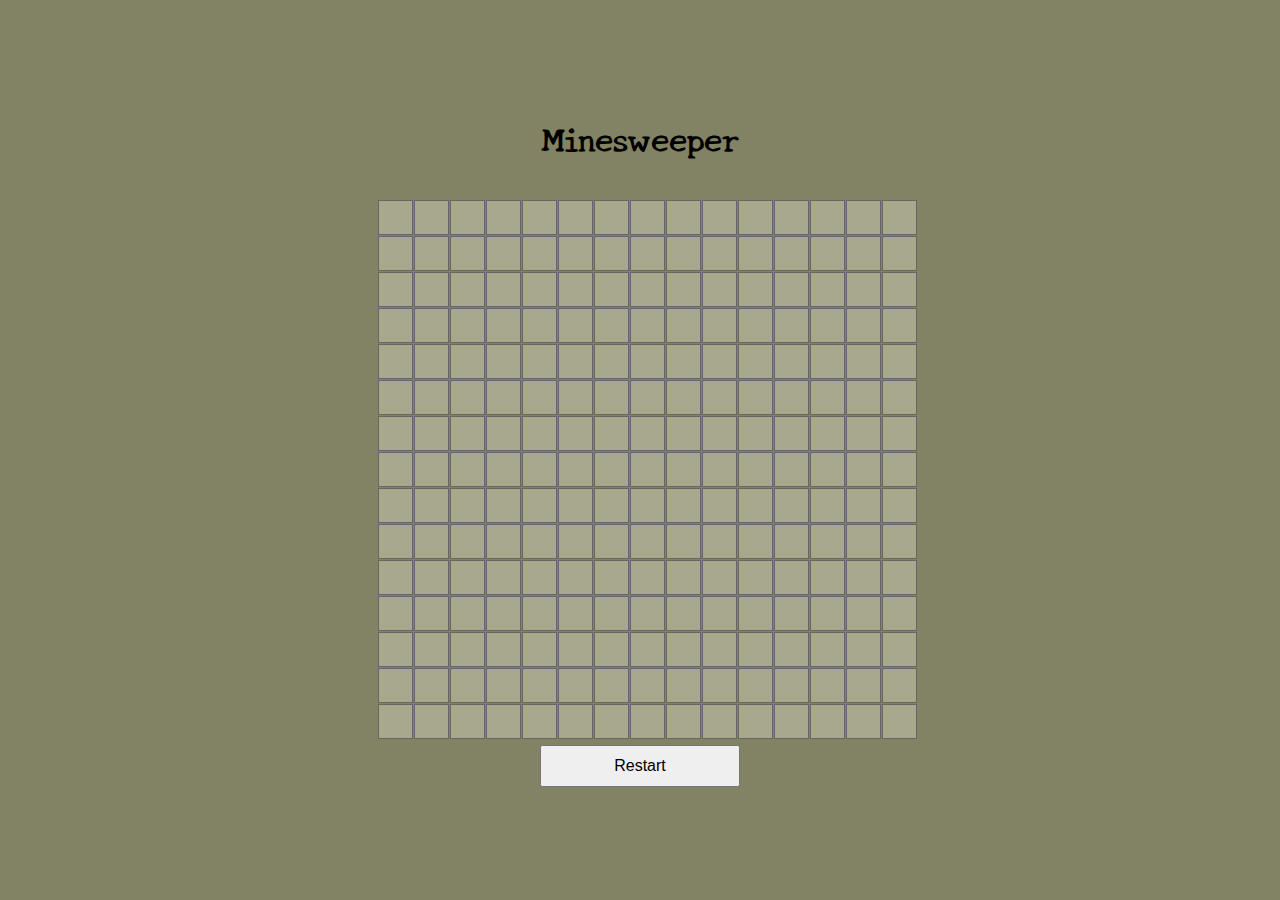
<file: mineGame.html>
<!DOCTYPE html>
<html lang="en">

<head>
    <meta charset="UTF-8">
    <meta name="viewport" content="width=device-width, initial-scale=1.0">
    <title>Minesweeper</title>
    <link href="https://fonts.googleapis.com/css2?family=New+Tegomin&display=swap" rel="stylesheet">
    <style>
        * {
            margin: 0;
            padding: 0;
            box-sizing: border-box;
        }

        body {
            background-color: rgb(130, 130, 100);
            display: flex;
            flex-direction: column;
            align-items: center;
            height: 100vh;
            font-family: 'New Tegomin', serif;
            justify-content: center;
            gap: 20px;
        }

        h1 {
            text-align: center;
        }

        .game-container {
            display: flex;
            flex-direction: column;
            align-items: center;
            justify-content: center;
            gap: 20px;
        }

        .board {
            display: grid;
            grid-template-columns: repeat(15, 35px);
            grid-template-rows: repeat(15, 35px);
            gap: 1px;
            width: 525px;
            height: 525px;
        }

        .cell {
            width: 35px;
            height: 35px;
            background: #a8a88c;
            display: flex;
            align-items: center;
            justify-content: center;
            font-size: 18px;
            font-weight: bold;
            cursor: pointer;
            border: 1px solid #666;
            text-align: center;
            line-height: 1;
            overflow: hidden;
        }

        .cell.revealed {
            background: #d6d6bc;
            cursor: default;
        }

        .cell.mine {
            background: red;
            color: white;
            animation: explode 0.5s ease-out;
        }

        @keyframes explode {
            0% {
                transform: scale(1);
                opacity: 1;
            }

            50% {
                transform: scale(1.5);
                opacity: 0.5;
            }

            100% {
                transform: scale(1);
                opacity: 0;
            }
        }

        button {
            padding: 10px;
            font-size: 16px;
            cursor: pointer;
            width: 200px;
            max-width: 100%;
            margin-top: 20px;
        }

        .mobile-message {
            display: none;
            font-size: 15px;
            color: white;
            font-weight: bold;
            text-align: center;
            position: absolute;
            top: 10px;
            right: -100px;
            padding: 5px 15px;
            background-color: rgba(0, 0, 0, 0.5);
            border-radius: 5px;
            word-wrap: break-word;
            max-width: 90vw;
        }

        @media (max-width: 600px) {
            .board {
                width: 375px;
                height: 375px;
            }

            .cell {
                font-size: 14px;
            }

            button {
                width: 150px;
            }

            .mobile-message {
                display: block;
            }
        }
    </style>
</head>

<body>
    <h1>Minesweeper</h1>
    <div class="game-container">
        <div class="board" id="board"></div>
        <button onclick="startGame()">Restart</button>
    </div>
    <div class="mobile-message">
        Use desktop mode <br> for better experience
    </div>

    <script>
        const rows = 15, cols = 15, mines = 30;
        let board = [];

        function startGame() {
            const boardElement = document.getElementById('board');
            boardElement.innerHTML = '';
            board = Array.from({ length: rows }, () => Array(cols).fill(0));
            placeMines();

            for (let r = 0; r < rows; r++) {
                for (let c = 0; c < cols; c++) {
                    const cell = document.createElement('button');
                    cell.classList.add('cell');
                    cell.dataset.row = r;
                    cell.dataset.col = c;
                    cell.addEventListener('click', () => revealCell(r, c, cell));
                    boardElement.appendChild(cell);
                }
            }
        }

        function placeMines() {
            let mineCount = 0;
            while (mineCount < mines) {
                let r = Math.floor(Math.random() * rows);
                let c = Math.floor(Math.random() * cols);
                if (board[r][c] !== 'M') {
                    board[r][c] = 'M';
                    mineCount++;
                    updateNumbers(r, c);
                }
            }
        }

        function updateNumbers(r, c) {
            for (let dr = -1; dr <= 1; dr++) {
                for (let dc = -1; dc <= 1; dc++) {
                    let nr = r + dr, nc = c + dc;
                    if (nr >= 0 && nr < rows && nc >= 0 && nc < cols && board[nr][nc] !== 'M') {
                        board[nr][nc]++;
                    }
                }
            }
        }

        function revealCell(r, c, cell) {
            if (cell.classList.contains('revealed')) return;
            cell.classList.add('revealed');
            if (board[r][c] === 'M') {
                cell.classList.add('mine');
                revealMines();
                setTimeout(() => alert('Game Over!'), 500);
                setTimeout(startGame, 1000);
                return;
            }
            cell.innerText = board[r][c] === 0 ? '' : board[r][c];
            if (board[r][c] === 0) {
                revealAdjacentCells(r, c);
            }
        }

        function revealAdjacentCells(r, c) {
            let toReveal = [[r, c]];
            while (toReveal.length) {
                let [cr, cc] = toReveal.pop();
                for (let dr = -1; dr <= 1; dr++) {
                    for (let dc = -1; dc <= 1; dc++) {
                        let nr = cr + dr, nc = cc + dc;
                        if (nr >= 0 && nr < rows && nc >= 0 && nc < cols) {
                            let neighbor = document.querySelector(`[data-row='${nr}'][data-col='${nc}']`);
                            if (neighbor && !neighbor.classList.contains('revealed')) {
                                neighbor.classList.add('revealed');
                                neighbor.innerText = board[nr][nc] === 0 ? '' : board[nr][nc];
                                if (board[nr][nc] === 0) toReveal.push([nr, nc]);
                            }
                        }
                    }
                }
            }
        }

        function revealMines() {
            for (let r = 0; r < rows; r++) {
                for (let c = 0; c < cols; c++) {
                    if (board[r][c] === 'M') {
                        const mineCell = document.querySelector(`[data-row='${r}'][data-col='${c}']`);
                        mineCell.classList.add('mine');
                    }
                }
            }
        }

        startGame();
    </script>
</body>

</html>
</file>
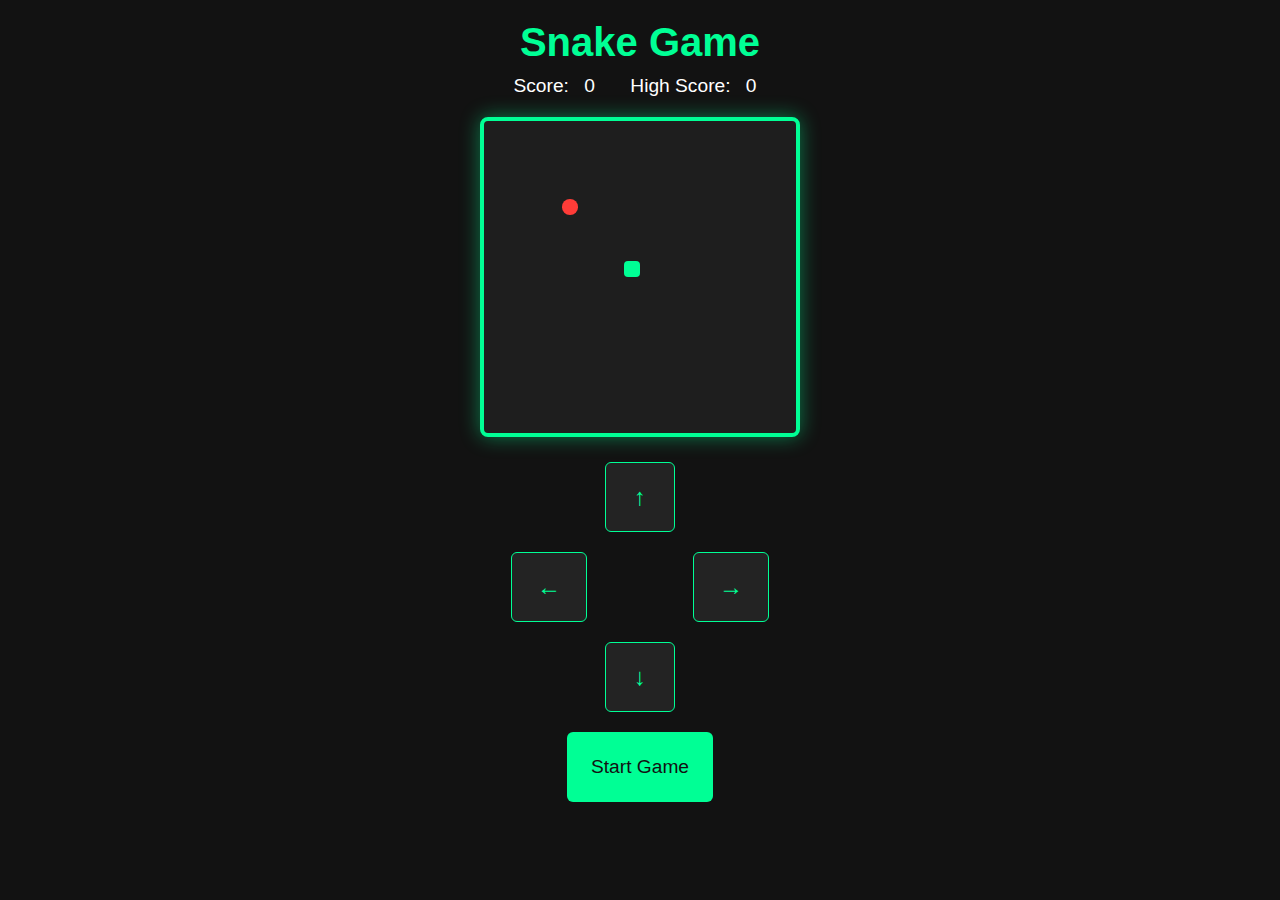
<file: snake.html>
<!DOCTYPE html>
<html lang="en">

<head>
    <meta charset="UTF-8">
    <meta name="viewport" content="width=device-width, initial-scale=1.0">
    <title>Snake Game | atsuchak</title>
    <style>
        * {
            box-sizing: border-box;
            margin: 0;
            padding: 0;
        }

        body {
            font-family: 'Segoe UI', Tahoma, Geneva, Verdana, sans-serif;
            background-color: #121212;
            color: #ffffff;
            display: flex;
            flex-direction: column;
            align-items: center;
            justify-content: flex-start;
            min-height: 100vh;
            padding: 20px;
        }

        header {
            text-align: center;
            margin-bottom: 20px;
        }

        h1 {
            font-size: 2.5em;
            color: #00ff95;
        }

        .score-container {
            font-size: 1.2em;
            margin-top: 10px;
        }

        .score-container span {
            margin: 0 10px;
        }

        .game-container {
            display: flex;
            flex-direction: column;
            align-items: center;
        }

        #game-board {
            width: 320px;
            height: 320px;
            background-color: #1e1e1e;
            display: grid;
            grid-template-columns: repeat(20, 1fr);
            grid-template-rows: repeat(20, 1fr);
            position: relative;
            border: 4px solid #00ff95;
            border-radius: 8px;
            box-shadow: 0 0 20px #00ff9570;
        }

        .snake {
            background-color: #00ff95;
            border-radius: 4px;
        }

        .food {
            background-color: #ff3c38;
            border-radius: 50%;
        }

        .controls {
            display: flex;
            flex-direction: column;
            align-items: center;
            margin-top: 20px;
        }

        .controls button {
            background-color: #232323;
            border: 1px solid #00ff95;
            color: #00ff95;
            padding: 20px 25px;
            margin: 5px;
            font-size: 1.5em;
            border-radius: 6px;
            cursor: pointer;
            transition: all 0.2s ease;
            min-width: 70px;
            min-height: 70px;
        }

        .controls button:hover {
            background-color: #00ff95;
            color: #121212;
        }

        .arrow-row {
            display: flex;
            gap: 6rem;
            justify-content: center;
            margin: 10px 0;
        }

        #start-button {
            margin-top: 15px;
            padding: 12px 24px;
            background-color: #00ff95;
            color: #121212;
            border: none;
            border-radius: 6px;
            font-size: 1.2em;
            cursor: pointer;
            transition: 0.3s ease;
        }

        #start-button:hover {
            background-color: #00d681;
        }

        @media (max-width: 400px) {
            #game-board {
                width: 100%;
                aspect-ratio: 1;
            }

            .controls button {
                font-size: 1em;
                padding: 10px;
            }
        }
    </style>
</head>

<body>
    <header>
        <h1>Snake Game</h1>
        <div class="score-container">
            <span>Score: <span id="score">0</span></span>
            <span>High Score: <span id="high-score">0</span></span>
        </div>
    </header>
    <div class="game-container">
        <div id="game-board"></div>
        <div class="controls">
            <button id="up">↑</button>
            <div class="arrow-row">
                <button id="left">←</button>
                <button id="right">→</button>
            </div>
            <button id="down">↓</button>
            <button id="start-button">Start Game</button>
        </div>
    </div>

    <script>
        const board = document.getElementById('game-board');
        const scoreDisplay = document.getElementById('score');
        const highScoreDisplay = document.getElementById('high-score');
        const startButton = document.getElementById('start-button');

        let snake = [{ x: 9, y: 9 }];
        let direction = { x: 1, y: 0 }; // Initial movement to the right
        let food = { x: 5, y: 5 };
        let score = 0;
        let highScore = 0;
        let gameInterval;

        function startGame() {
            clearInterval(gameInterval);
            document.addEventListener('keydown', changeDirection);
            placeFood();
            gameInterval = setInterval(updateGame, 120);
        }

        function changeDirection(event) {
            switch (event.key) {
                case 'ArrowUp':
                    if (direction.y === 0) direction = { x: 0, y: -1 };
                    break;
                case 'ArrowDown':
                    if (direction.y === 0) direction = { x: 0, y: 1 };
                    break;
                case 'ArrowLeft':
                    if (direction.x === 0) direction = { x: -1, y: 0 };
                    break;
                case 'ArrowRight':
                    if (direction.x === 0) direction = { x: 1, y: 0 };
                    break;
            }
        }

        // Mobile control buttons
        document.getElementById('up').addEventListener('click', () => {
            if (direction.y === 0) direction = { x: 0, y: -1 };
        });
        document.getElementById('down').addEventListener('click', () => {
            if (direction.y === 0) direction = { x: 0, y: 1 };
        });
        document.getElementById('left').addEventListener('click', () => {
            if (direction.x === 0) direction = { x: -1, y: 0 };
        });
        document.getElementById('right').addEventListener('click', () => {
            if (direction.x === 0) direction = { x: 1, y: 0 };
        });

        startButton.addEventListener('click', () => {
            resetGame();
            startGame();
        });

        function placeFood() {
            food.x = Math.floor(Math.random() * 20);
            food.y = Math.floor(Math.random() * 20);
        }

        function updateGame() {
            const head = { x: snake[0].x + direction.x, y: snake[0].y + direction.y };

            // Collision
            if (head.x < 0 || head.x >= 20 || head.y < 0 || head.y >= 20 || isCollision(head)) {
                clearInterval(gameInterval);
                alert('Game Over! Your score: ' + score);
                if (score > highScore) {
                    highScore = score;
                    highScoreDisplay.textContent = highScore;
                }
                score = 0;
                scoreDisplay.textContent = score;
                resetGame();
                return;
            }

            snake.unshift(head);

            if (head.x === food.x && head.y === food.y) {
                score++;
                scoreDisplay.textContent = score;
                placeFood();
            } else {
                snake.pop();
            }

            render();
        }

        function isCollision(head) {
            return snake.some(segment => segment.x === head.x && segment.y === head.y);
        }

        function render() {
            board.innerHTML = '';

            snake.forEach(segment => {
                const snakeElement = document.createElement('div');
                snakeElement.classList.add('snake');
                snakeElement.style.gridRowStart = segment.y + 1;
                snakeElement.style.gridColumnStart = segment.x + 1;
                board.appendChild(snakeElement);
            });

            const foodElement = document.createElement('div');
            foodElement.classList.add('food');
            foodElement.style.gridRowStart = food.y + 1;
            foodElement.style.gridColumnStart = food.x + 1;
            board.appendChild(foodElement);
        }

        function resetGame() {
            snake = [{ x: 9, y: 9 }];
            direction = { x: 1, y: 0 };
            placeFood();
            render();
        }

        // First render only (game doesn't start until Start button is clicked)
        render();
    </script>
</body>

</html>
</file>
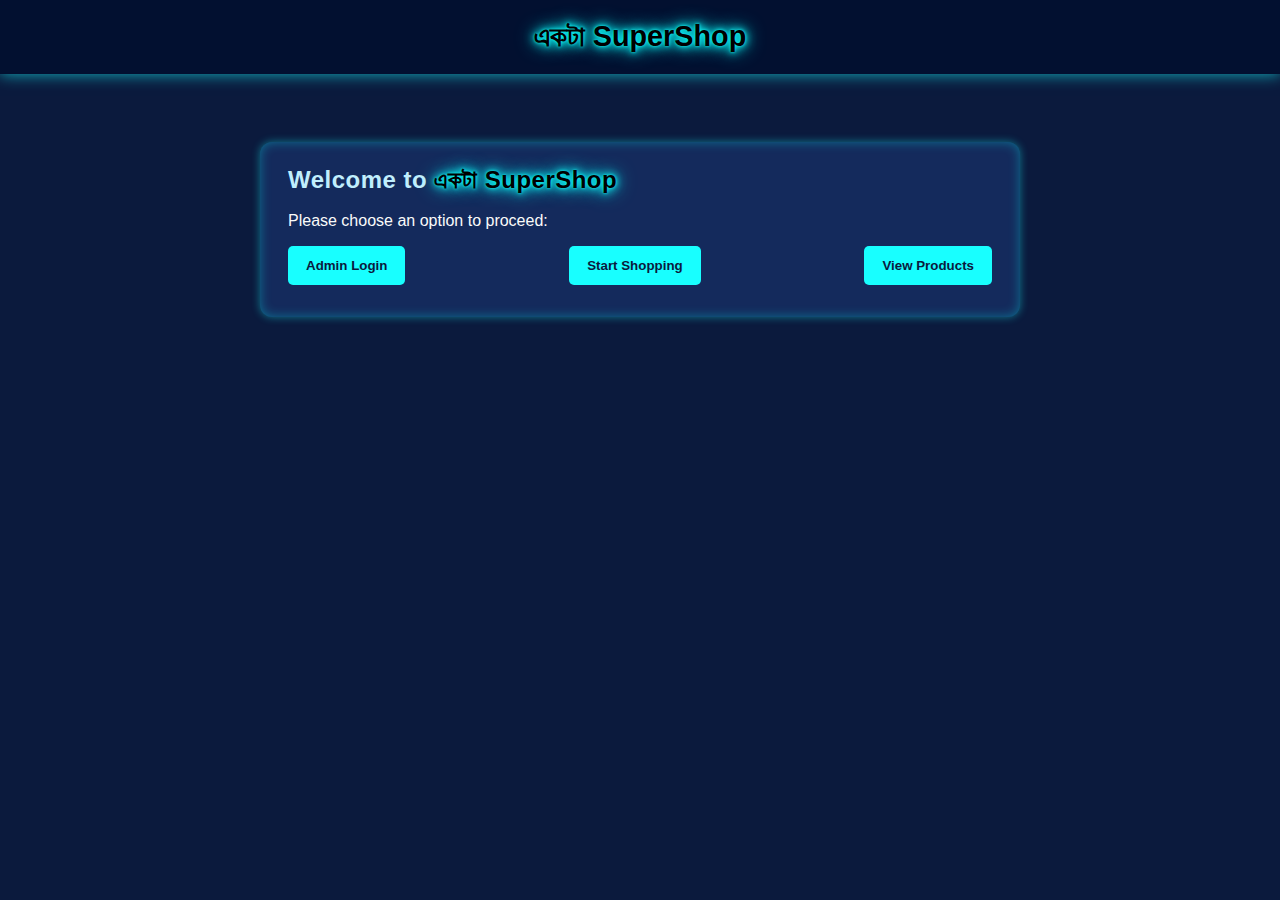
<file: supershop.html>
<!DOCTYPE html>
<html lang="en">

<head>
  <meta charset="UTF-8" />
  <meta name="viewport" content="width=device-width, initial-scale=1" />
  <title>SuperShop Management System</title>
  <style>
    /* Reset and base */
    * {
      box-sizing: border-box;
    }

    body {
      margin: 0;
      font-family: 'Segoe UI', Tahoma, Geneva, Verdana, sans-serif;
      background-color: #0b1a3d;
      /* Navy Blue background */
      color: #fafafa;
      min-height: 100vh;
      display: flex;
      flex-direction: column;
      align-items: center;
    }

    a,
    button {
      font-family: inherit;
    }

    button {
      cursor: pointer;
      border: none;
      border-radius: 5px;
      background-color: #18ffff;
      /* Neon cyan */
      color: #0b1a3d;
      font-weight: 600;
      padding: 12px 18px;
      transition: background-color 0.3s ease, color 0.3s ease;
    }

    button:hover,
    button:focus {
      background-color: #0ff;
      outline: none;
    }

    button.secondary {
      background-color: #1366d6;
      color: #e0e0e0;
    }

    button.secondary:hover {
      background-color: #0a4fc9;
    }

    button.danger {
      background-color: #ff1744;
      color: white;
    }

    button.danger:hover {
      background-color: #d50030;
    }

    a {
      color: #18ffff;
      text-decoration: none;
    }

    a:hover {
      text-decoration: underline;
    }

    /* Container */
    .container {
      width: 100%;
      max-width: 800px;
      padding: 16px 20px 40px;
    }

    /* Header */
    header {
      width: 100%;
      background: #021030;
      padding: 20px 0;
      margin-bottom: 16px;
      box-shadow: 0 0 15px #18ffffaa;
    }

    .header-content {
      max-width: 800px;
      margin: 0 auto;
      display: flex;
      justify-content: center;
      align-items: center;
      padding: 0 20px;
    }

    h1 {
      font-size: 1.8rem;
      margin: 0;
      font-weight: 900;
    }

    .neon-text {
      color: #000000;
      text-shadow:
        0 0 3px #0ff6f6,
        0 0 7px #0ff6f6,
        0 0 12px #0ff6f6,
        0 0 20px #0ff6f6;
    }

    /* Cards - clean layout */
    .card {
      background: #142a5c;
      border-radius: 12px;
      padding: 24px 28px 32px;
      box-shadow:
        0 0 8px #18ffff66,
        inset 0 0 12px #0ff5;
      margin-bottom: 24px;
    }

    .card h1{
      display: flex;
      justify-content: center;
      align-items: center;
    }

    /* Headings inside cards */
    .card h2,
    .card h3,
    .card h4 {
      margin-top: 0;
      margin-bottom: 18px;
      font-weight: 700;
      letter-spacing: 0.02em;
      color: #c0eefd;
    }

    /* Popup overlay */
    .popup-overlay {
      position: fixed;
      top: 0;
      left: 0;
      width: 100%;
      height: 100%;
      background-color: rgba(0, 0, 0, 0.7);
      display: flex;
      justify-content: center;
      align-items: center;
      z-index: 1000;
    }

    .popup-content {
      background-color: #142a5c;
      padding: 25px;
      border-radius: 12px;
      max-width: 500px;
      width: 90%;
      box-shadow: 0 0 15px #18ffffaa, inset 0 0 12px #18ffff33;
      text-align: center;
    }

    .popup-content h3 {
      color: #18ffff;
      margin-top: 0;
    }

    .popup-content.error h3 {
      color: #ff1744;
    }

    .popup-content button {
      background-color: #1366d6;
      color: white;
      padding: 10px 20px;
      border: none;
      border-radius: 5px;
      cursor: pointer;
      font-weight: bold;
      margin-top: 15px;
    }

    .popup-content button:hover {
      background-color: #0a4fc9;
    }

    /* Form Groups with labels on top */
    form {
      margin-top: 12px;
    }

    .form-group {
      margin-bottom: 20px;
      display: flex;
      flex-direction: column;
    }

    label {
      margin-bottom: 6px;
      font-weight: 600;
      color: #a8d7e7;
    }

    input[type="text"],
    input[type="password"],
    input[type="tel"],
    input[type="number"] {
      padding: 10px 14px;
      border: 2px solid transparent;
      border-radius: 8px;
      background-color: #224882;
      color: #daf6ff;
      font-size: 1rem;
      transition: border-color 0.3s ease;
    }

    input:focus {
      border-color: #18ffff;
      outline: none;
      background-color: #1c3c70;
      color: #e0faff;
    }

    input::placeholder {
      color: #74d5ff88;
    }

    /* Buttons container */
    .buttons {
      display: flex;
      justify-content: space-between;
      gap: 12px;
      flex-wrap: nowrap;
    }

    /* Message area */
    #message-area {
      margin-bottom: 16px;
      color: #ff8585;
      font-weight: 700;
      min-height: 20px;
      text-align: center;
    }

    /* Screens */
    .screens>div {
      display: none;
    }

    .screens>div.active {
      display: block;
    }

    /* Admin Dashboard Tabs */
    .nav-tabs {
      display: flex;
      flex-wrap: wrap;
      gap: 10px;
      margin-bottom: 25px;
    }

    /* .nav-tab {
      flex: 1;
      text-align: center;
      background-color: #224882;
      padding: 10px 0;
      border-radius: 10px;
      font-weight: 600;
      color: #a8d7e7;
      cursor: pointer;
      transition: background-color 0.3s ease;
      user-select: none;
    }

    .nav-tab.active {
      background-color: #18ffff;
      color: #0b1a3d;
      font-weight: 800;
      box-shadow:
        0 0 10px #18ffffaa,
        inset 0 0 6px #0b1a3d;
    } */

    .logout-btn {
      flex: 1 0 100%;
      margin-top: 8px;
      background-color: #ff1744;
      color: white;
      font-weight: 700;
      border-radius: 12px;
      box-shadow: 0 0 15px #ff1744cc;
    }

    .logout-btn:hover {
      background-color: #d50030;
    }

    /* Table styles */
    table {
      width: 100%;
      border-collapse: collapse;
      background: #19356f;
      border-radius: 12px;
      overflow: hidden;
      margin-bottom: 20px;
    }

    th,
    td {
      padding: 12px 14px;
      border-bottom: 1px solid #224882;
      color: #a0d7ff;
      font-size: 0.9rem;
      text-align: left;
    }

    th {
      background-color: #1362d8;
      font-weight: 700;
      color: white;
    }

    tbody tr:hover {
      background-color: #224882cc;
    }

    tbody tr:last-child td {
      border-bottom: none;
    }

    /* Receipt styles */
    .receipt {
      background-color: #ffffff;
      color: #0b1a3d;
      padding: 20px;
      border-radius: 12px;
      margin-top: 20px;
    }

    .receipt h3 {
      color: #0b1a3d;
      border-bottom: 2px solid #18ffff;
      padding-bottom: 10px;
    }

    .receipt-table {
      width: 100%;
      background-color: white;
      color: #0b1a3d;
    }

    .receipt-table th {
      background-color: #e0f7fa;
      color: #0b1a3d;
    }

    .receipt-table th,
    .receipt-table td {
      color: #0b1a3d;
      padding: 8px 10px;
    }

    .receipt-total {
      text-align: right;
      font-weight: bold;
      margin-top: 15px;
      border-top: 1px solid #0b1a3d;
      padding-top: 10px;
    }

    .receipt-footer {
      text-align: center;
      margin-top: 20px;
      font-style: italic;
      color: #1362d8;
    }

    /* Responsive styles */
    @media screen and (max-width: 768px) {
      .container {
        padding: 12px 14px 32px;
      }

      table {
        display: block;
        overflow-x: auto;
      }

      .nav-tabs {
        gap: 6px;
      }

      .nav-tab {
        font-size: 0.85rem;
        padding: 8px 6px;
      }

      button {
        font-size: 0.9rem;
        padding: 10px 14px;
      }
    }
  </style>
</head>

<body>

  <header>
    <div class="header-content">
      <h1><span class="neon-text">একটা SuperShop</span></h1>
    </div>
  </header>

  <div class="container">
    <div id="message-area" role="alert" aria-live="polite"></div>

    <div class="screens">
      <!-- Main Screen -->
      <div id="main-screen" class="active" role="main" aria-label="Welcome Screen">
        <div class="card">
          <h2>Welcome to <span class="neon-text"> একটা SuperShop</span></h2>
          <p>Please choose an option to proceed:</p>
          <div class="buttons">
            <button id="admin-login-btn" type="button">Admin Login</button>
            <button id="shopping-btn" type="button">Start Shopping</button>
            <button id="view-products-btn" type="button">View Products</button>
          </div>
        </div>
      </div>

      <!-- Admin Login Screen -->
      <div id="admin-login-screen" role="region" aria-label="Admin Login Screen">
        <div class="card">
          <h2>Admin Login</h2>
          <form id="admin-login-form" novalidate>
            <div class="form-group">
              <label for="admin-username">Username</label>
              <input type="text" id="admin-username" name="admin-username" autocomplete="username" required />
            </div>
            <div class="form-group">
              <label for="admin-password">Password</label>
              <input type="password" id="admin-password" name="admin-password" autocomplete="current-password"
                required />
            </div>
            <div class="buttons">
              <button type="submit">Login</button>
              <button type="button" class="secondary back-btn">Back</button>
            </div>
          </form>
        </div>
      </div>

      <!-- Admin Dashboard Screen -->
      <div id="admin-dashboard-screen" role="region" aria-label="Admin Dashboard Screen">
        <div class="card">
          <h1>Admin Dashboard</h1>
          <nav class="nav-tabs" role="tablist" aria-label="Admin Navigation Tabs">
            <!-- <div class="nav-tab active" data-tab="add-product" role="tab" tabindex="0" aria-selected="true"
              aria-controls="add-product-tab" id="tab-add-product">Add Product</div>
            <div class="nav-tab" data-tab="view-product" role="tab" tabindex="-1" aria-selected="false"
              aria-controls="view-product-tab" id="tab-view-product">View Products</div>
            <div class="nav-tab" data-tab="remove-product" role="tab" tabindex="-1" aria-selected="false"
              aria-controls="remove-product-tab" id="tab-remove-product">Remove Product</div>
            <div class="nav-tab" data-tab="cleanup" role="tab" tabindex="-1" aria-selected="false"
              aria-controls="cleanup-tab" id="tab-cleanup">Cleanup Zero Stock</div> -->
            <button id="admin-logout-btn" class="secondary logout-btn" type="button">Logout</button>
          </nav>
          
          <br>

          <div id="admin-tab-content">
            <!-- Add Product Tab -->
            <section id="add-product-tab" class="tab-pane active" role="tabpanel" aria-labelledby="tab-add-product">
              <h2>Add New Product</h2>
              <form id="add-product-form" novalidate>
                <div class="form-group">
                  <label for="product-id">Product ID</label>
                  <input type="text" id="product-id" name="product-id" required />
                </div>
                <div class="form-group">
                  <label for="product-name">Product Name</label>
                  <input type="text" id="product-name" name="product-name" required />
                </div>
                <div class="form-group">
                  <label for="product-quantity">Quantity</label>
                  <input type="number" id="product-quantity" name="product-quantity" min="1" required />
                </div>
                <div class="form-group">
                  <label for="product-price">Price ($)</label>
                  <input type="number" id="product-price" name="product-price" min="0.01" step="0.01" required />
                </div>
                <button type="submit">Add Product</button>
              </form>
            </section>

            <br><br>

            <!-- View Products Tab -->
            <section id="view-product-tab" class="tab-pane" role="tabpanel" aria-labelledby="tab-view-product">
              <h2>Product Inventory</h2>
              <table id="admin-product-table">
                <thead>
                  <tr>
                    <th>Product ID</th>
                    <th>Product Name</th>
                    <th>Quantity</th>
                    <th>Price ($)</th>
                  </tr>
                </thead>
                <tbody id="admin-product-list">
                  <!-- Products will be loaded here -->
                </tbody>
              </table>
            </section>

            <br><br>

            <!-- Remove Product Tab -->
            <section id="remove-product-tab" class="tab-pane" role="tabpanel" aria-labelledby="tab-remove-product">
              <h2>Remove Product</h2>
              <div class="form-group">
                <label for="remove-product-id">Enter Product ID to Remove</label>
                <input type="text" id="remove-product-id" name="remove-product-id" required />
              </div>
              <button id="remove-product-btn" type="button">Remove Product</button>

              <h4 style="margin-top: 20px;">Current Products</h4>
              <table id="remove-product-table">
                <thead>
                  <tr>
                    <th>Product ID</th>
                    <th>Product Name</th>
                    <th>Quantity</th>
                    <th>Price ($)</th>
                  </tr>
                </thead>
                <tbody id="remove-product-list">
                  <!-- Products will be loaded here -->
                </tbody>
              </table>
            </section>

            <br><br>

            <!-- Cleanup Tab -->
            <section id="cleanup-tab" class="tab-pane" role="tabpanel" aria-labelledby="tab-cleanup">
              <h2>Clean Zero Quantity Products</h2>
              <p>This will remove all products with zero quantity from the inventory.</p>
              <button id="cleanup-btn" type="button">Clean Up Now</button>

              <h4 style="margin-top: 20px;">Zero Quantity Products</h4>
              <table id="zero-quantity-table">
                <thead>
                  <tr>
                    <th>Product ID</th>
                    <th>Product Name</th>
                    <th>Quantity</th>
                    <th>Price ($)</th>
                  </tr>
                </thead>
                <tbody id="zero-quantity-list">
                  <!-- Zero quantity products will be loaded here -->
                </tbody>
              </table>
            </section>
          </div>
        </div>
      </div>

      <!-- Customer Shopping Screen -->
      <div id="shopping-screen" role="region" aria-label="Shopping Screen">
        <div class="card">
          <h2>Shopping</h2>
          <div id="shopping-content">
            <table id="shopping-product-table">
              <thead>
                <tr>
                  <th>Product ID</th>
                  <th>Product Name</th>
                  <th>Available</th>
                  <th>Price ($)</th>
                  <th>Action</th>
                </tr>
              </thead>
              <tbody id="shopping-product-list">
                <!-- Products will be loaded here -->
              </tbody>
            </table>

            <br>
            
            <div id="cart-summary" style="margin-top: 20px;">
              <h3>Your Cart</h3>
              <table id="cart-table">
                <thead>
                  <tr>
                    <th>Product</th>
                    <th>Quantity</th>
                    <th>Price</th>
                    <th>Total</th>
                    <th>Action</th>
                  </tr>
                </thead>
                <tbody id="cart-items">
                  <!-- Cart items will be added here -->
                </tbody>
              </table>
              <div style="display: flex; justify-content: space-between; margin-top: 15px;">
                <div>
                  <strong>Total Amount: $<span id="cart-total">0.00</span></strong>
                </div>
                <div class="buttons">
                  <button id="checkout-btn" type="button">Checkout</button>
                  <button id="continue-shopping-btn" class="secondary back-btn">Back to Main</button>
                </div>
              </div>
            </div>
          </div>
        </div>
      </div>

      <!-- View Products Screen -->
      <div id="view-products-screen" role="region" aria-label="View Products Screen">
        <div class="card">
          <h2>Available Products</h2>
          <table id="view-products-table">
            <thead>
              <tr>
                <th>Product ID</th>
                <th>Product Name</th>
                <th>Available</th>
                <th>Price ($)</th>
              </tr>
            </thead>
            <tbody id="view-products-list">
              <!-- Products will be loaded here -->
            </tbody>
          </table>
          <div class="buttons" style="margin-top: 15px;">
            <button id="start-shopping-btn" type="button">Start Shopping</button>
            <button id="view-products-back-btn" class="secondary back-btn">Back to Main</button>
          </div>
        </div>
      </div>

      <!-- Receipt Screen -->
      <div id="receipt-screen" role="region" aria-label="Receipt Screen">
        <div class="card">
          <h2>Purchase Complete</h2>
          <div id="receipt-content" class="receipt">
            <h3>Purchase Receipt</h3>
            <table class="receipt-table" id="receipt-table">
              <thead>
                <tr>
                  <th>Product ID</th>
                  <th>Product Name</th>
                  <th>Quantity</th>
                  <th>Unit Price</th>
                  <th>Total</th>
                </tr>
              </thead>
              <tbody id="receipt-items">
                <!-- Receipt items will be added here -->
              </tbody>
            </table>
            <div class="receipt-total">
              Total Amount: $<span id="receipt-total">0.00</span>
            </div>
            <div class="receipt-footer">
              Thank you for shopping with SuperShop!
            </div>
          </div>
          <div class="buttons" style="margin-top: 15px;">
            <button id="new-shopping-btn" type="button">New Shopping</button>
            <button id="receipt-main-btn" class="secondary back-btn">Back to Main</button>
          </div>
        </div>
      </div>
    </div>
  </div>

  <script>
    class SuperShopApp {
      constructor() {
        this.products = [];
        this.cart = [];
        this.adminCredentials = { username: "Admin", password: "Admin123" };

        // Load data from localStorage if available
        this.loadData();

        // Initialize the app
        this.init();
      }

      init() {
        // Attach event listeners for navigation
        this.attachEventListeners();

        // Show main screen by default
        this.showScreen('main-screen');
      }

      attachEventListeners() {
        // Main screen buttons
        document.getElementById('admin-login-btn').addEventListener('click', () => this.showScreen('admin-login-screen'));
        document.getElementById('shopping-btn').addEventListener('click', () => {
          this.loadShoppingProducts();
          this.showScreen('shopping-screen');
        });
        document.getElementById('view-products-btn').addEventListener('click', () => {
          this.loadViewProducts();
          this.showScreen('view-products-screen');
        });

        // Back buttons
        document.querySelectorAll('.back-btn').forEach(btn => {
          btn.addEventListener('click', () => this.showScreen('main-screen'));
        });

        // Admin login form
        document.getElementById('admin-login-form').addEventListener('submit', (e) => this.handleAdminLogin(e));

        // Admin dashboard tabs
        document.querySelectorAll('.nav-tab').forEach(tab => {
          tab.addEventListener('click', () => {
            const tabId = tab.getAttribute('data-tab');
            this.switchAdminTab(tabId);
          });
        });

        // Admin logout button
        document.getElementById('admin-logout-btn').addEventListener('click', () => this.showScreen('main-screen'));

        // Add product form
        document.getElementById('add-product-form').addEventListener('submit', (e) => this.handleAddProduct(e));

        // Remove product button
        document.getElementById('remove-product-btn').addEventListener('click', () => this.handleRemoveProduct());

        // Cleanup button
        document.getElementById('cleanup-btn').addEventListener('click', () => this.handleCleanup());

        // Shopping screen buttons
        document.getElementById('continue-shopping-btn').addEventListener('click', () => this.showScreen('main-screen'));
        document.getElementById('checkout-btn').addEventListener('click', () => this.handleCheckout());

        // View products screen buttons
        document.getElementById('start-shopping-btn').addEventListener('click', () => {
          this.loadShoppingProducts();
          this.showScreen('shopping-screen');
        });
        document.getElementById('view-products-back-btn').addEventListener('click', () => this.showScreen('main-screen'));

        // Receipt screen buttons
        document.getElementById('new-shopping-btn').addEventListener('click', () => {
          this.cart = [];
          this.loadShoppingProducts();
          this.showScreen('shopping-screen');
        });
        document.getElementById('receipt-main-btn').addEventListener('click', () => this.showScreen('main-screen'));
      }

      showScreen(screenId) {
        // Hide all screens
        document.querySelectorAll('.screens > div').forEach(screen => {
          screen.classList.remove('active');
        });

        // Show the selected screen
        document.getElementById(screenId).classList.add('active');

        // Clear message area when switching screens
        document.getElementById('message-area').innerHTML = '';

        // Additional actions when switching to specific screens
        if (screenId === 'admin-dashboard-screen') {
          this.switchAdminTab('add-product');
          this.loadAdminProducts();
        }
      }

      switchAdminTab(tabId) {
        // Update tab styling
        document.querySelectorAll('.nav-tab').forEach(tab => {
          if (tab.getAttribute('data-tab') === tabId) {
            tab.classList.add('active');
          } else {
            tab.classList.remove('active');
          }
        });

        // Hide all tab content
        document.querySelectorAll('#admin-tab-content > section').forEach(section => {
          section.classList.remove('active');
        });

        // Show the selected tab content
        document.getElementById(`${tabId}-tab`).classList.add('active');

        // Load data for specific tabs
        if (tabId === 'view-product' || tabId === 'remove-product') {
          this.loadAdminProducts();
        } else if (tabId === 'cleanup') {
          this.loadZeroQuantityProducts();
        }
      }

      showMessage(message, isError = false) {
        const messageArea = document.getElementById('message-area');
        messageArea.textContent = message;
        messageArea.style.color = isError ? '#ff8585' : '#18ffff';

        // Auto-hide message after 5 seconds
        setTimeout(() => {
          if (messageArea.textContent === message) {
            messageArea.textContent = '';
          }
        }, 5000);
      }

      showPopup(title, message, isError = false) {
        // Create overlay
        const overlay = document.createElement('div');
        overlay.className = 'popup-overlay';

        // Create popup content
        const content = document.createElement('div');
        content.className = isError ? 'popup-content error' : 'popup-content';

        content.innerHTML = `
                    <h3>${title}</h3>
                    <p>${message}</p>
                    <button class="close-popup">OK</button>
                `;

        overlay.appendChild(content);
        document.body.appendChild(overlay);

        // Add event listener to close button
        const closeButton = content.querySelector('.close-popup');
        closeButton.addEventListener('click', () => {
          document.body.removeChild(overlay);
        });

        return new Promise(resolve => {
          closeButton.addEventListener('click', () => {
            resolve();
          });
        });
      }

      // Admin functions
      handleAdminLogin(e) {
        e.preventDefault();

        const username = document.getElementById('admin-username').value;
        const password = document.getElementById('admin-password').value;

        if (username === this.adminCredentials.username && password === this.adminCredentials.password) {
          document.getElementById('admin-login-form').reset();
          this.showScreen('admin-dashboard-screen');
        } else {
          this.showMessage('Invalid username or password!', true);
        }
      }

      handleAddProduct(e) {
        e.preventDefault();

        const productId = document.getElementById('product-id').value;
        const productName = document.getElementById('product-name').value;
        const quantity = parseInt(document.getElementById('product-quantity').value);
        const price = parseFloat(document.getElementById('product-price').value);

        // Check if product ID already exists
        const existingProduct = this.products.find(p => p.id === productId);
        if (existingProduct) {
          this.showMessage('Product ID already exists!', true);
          return;
        }

        // Add the product
        this.products.push({
          id: productId,
          name: productName,
          quantity: quantity,
          price: price
        });

        // Save data to localStorage
        this.saveData();

        // Clear the form
        document.getElementById('add-product-form').reset();

        // Show success message
        this.showMessage('Product added successfully!');
      }

      loadAdminProducts() {
        // Load products for admin view
        const adminProductList = document.getElementById('admin-product-list');
        const removeProductList = document.getElementById('remove-product-list');

        adminProductList.innerHTML = '';
        removeProductList.innerHTML = '';

        if (this.products.length === 0) {
          const emptyRow = `<tr><td colspan="4" style="text-align: center;">No products available</td></tr>`;
          adminProductList.innerHTML = emptyRow;
          removeProductList.innerHTML = emptyRow;
          return

        }

        this.products.forEach(product => {
          const row = `
        <tr>
            <td>${product.id}</td>
            <td>${product.name}</td>
            <td>${product.quantity}</td>
            <td>$${product.price.toFixed(2)}</td>
        </tr>
    `;
          adminProductList.innerHTML += row;
          removeProductList.innerHTML += row;
        });
      }

      handleRemoveProduct() {
        const productId = document.getElementById('remove-product-id').value.trim();

        if (!productId) {
          this.showMessage('Please enter a product ID!', true);
          return;
        }

        const index = this.products.findIndex(p => p.id === productId);

        if (index === -1) {
          this.showMessage('Product not found!', true);
          return;
        }

        // Remove the product
        this.products.splice(index, 1);

        // Save data to localStorage
        this.saveData();

        // Clear the input
        document.getElementById('remove-product-id').value = '';

        // Reload product lists
        this.loadAdminProducts();
        this.loadZeroQuantityProducts();

        // Show success message
        this.showMessage('Product removed successfully!');
      }

      loadZeroQuantityProducts() {
        const zeroQuantityList = document.getElementById('zero-quantity-list');
        zeroQuantityList.innerHTML = '';

        const zeroQuantityProducts = this.products.filter(p => p.quantity === 0);

        if (zeroQuantityProducts.length === 0) {
          zeroQuantityList.innerHTML = `
        <tr>
            <td colspan="4" style="text-align: center;">No zero quantity products</td>
        </tr>
    `;
          return;
        }

        zeroQuantityProducts.forEach(product => {
          zeroQuantityList.innerHTML += `
        <tr>
            <td>${product.id}</td>
            <td>${product.name}</td>
            <td>${product.quantity}</td>
            <td>$${product.price.toFixed(2)}</td>
        </tr>
    `;
        });
      }

      handleCleanup() {
        const initialCount = this.products.length;
        this.products = this.products.filter(p => p.quantity > 0);
        const removedCount = initialCount - this.products.length;

        if (removedCount > 0) {
          // Save data to localStorage
          this.saveData();

          // Reload product lists
          this.loadAdminProducts();
          this.loadZeroQuantityProducts();

          // Show success message
          this.showMessage(`Removed ${removedCount} zero quantity products.`);
        } else {
          this.showMessage('No zero quantity products to remove.');
        }
      }

      // Shopping functions
      loadShoppingProducts() {
        const shoppingProductList = document.getElementById('shopping-product-list');
        shoppingProductList.innerHTML = '';

        if (this.products.length === 0) {
          shoppingProductList.innerHTML = `
        <tr>
            <td colspan="5" style="text-align: center;">No products available</td>
        </tr>
    `;
          return;
        }

        this.products.forEach(product => {
          const row = `
        <tr>
            <td>${product.id}</td>
            <td>${product.name}</td>
            <td>${product.quantity}</td>
            <td>$${product.price.toFixed(2)}</td>
            <td>
                <button class="add-to-cart-btn" data-id="${product.id}">Add to Cart</button>
            </td>
        </tr>
    `;
          shoppingProductList.innerHTML += row;
        });

        // Attach event listeners to add-to-cart buttons
        document.querySelectorAll('.add-to-cart-btn').forEach(btn => {
          btn.addEventListener('click', (e) => {
            const productId = e.target.getAttribute('data-id');
            this.showAddToCartDialog(productId);
          });
        });
      }

      showAddToCartDialog(productId) {
        const product = this.products.find(p => p.id === productId);

        if (!product) {
          this.showMessage('Product not found!', true);
          return;
        }

        // Create overlay
        const overlay = document.createElement('div');
        overlay.className = 'popup-overlay';

        // Create popup content
        const content = document.createElement('div');
        content.className = 'popup-content';

        content.innerHTML = `
    <h3>Add to Cart</h3>
    <p>Product: ${product.name}</p>
    <p>Available: ${product.quantity}</p>
    <p>Price: $${product.price.toFixed(2)}</p>
    <div class="form-group">
        <label for="cart-quantity">Quantity:</label>
        <input type="number" id="cart-quantity" min="1" max="${product.quantity}" value="1">
    </div>
    <div class="buttons">
        <button class="confirm-add-to-cart" data-id="${product.id}">Add to Cart</button>
        <button class="close-popup">Cancel</button>
    </div>
`;

        overlay.appendChild(content);
        document.body.appendChild(overlay);

        // Add event listener to close button
        const closeButton = content.querySelector('.close-popup');
        closeButton.addEventListener('click', () => {
          document.body.removeChild(overlay);
        });

        // Add event listener to confirm button
        const confirmButton = content.querySelector('.confirm-add-to-cart');
        confirmButton.addEventListener('click', () => {
          const quantity = parseInt(document.getElementById('cart-quantity').value);
          this.addToCart(productId, quantity);
          document.body.removeChild(overlay);
        });
      }

      addToCart(productId, quantity) {
        const product = this.products.find(p => p.id === productId);

        if (!product) {
          this.showMessage('Product not found!', true);
          return;
        }

        if (quantity > product.quantity) {
          this.showMessage(`Only ${product.quantity} available!`, true);
          return;
        }

        // Check if product is already in cart
        const existingCartItem = this.cart.find(item => item.id === productId);

        if (existingCartItem) {
          existingCartItem.quantity += quantity;
        } else {
          this.cart.push({
            id: productId,
            name: product.name,
            quantity: quantity,
            price: product.price
          });
        }

        // Update cart display
        this.updateCartDisplay();

        // Show success message
        this.showMessage(`Added ${quantity} ${product.name}(s) to cart!`);
      }

      updateCartDisplay() {
        const cartItems = document.getElementById('cart-items');
        cartItems.innerHTML = '';

        let total = 0;

        this.cart.forEach(item => {
          const itemTotal = item.quantity * item.price;
          total += itemTotal;

          cartItems.innerHTML += `
        <tr>
            <td>${item.name}</td>
            <td>${item.quantity}</td>
            <td>$${item.price.toFixed(2)}</td>
            <td>$${itemTotal.toFixed(2)}</td>
            <td>
                <button class="remove-from-cart-btn" data-id="${item.id}">Remove</button>
            </td>
        </tr>
    `;
        });

        // Update total
        document.getElementById('cart-total').textContent = total.toFixed(2);

        // Attach event listeners to remove buttons
        document.querySelectorAll('.remove-from-cart-btn').forEach(btn => {
          btn.addEventListener('click', (e) => {
            const productId = e.target.getAttribute('data-id');
            this.removeFromCart(productId);
          });
        });
      }

      removeFromCart(productId) {
        const index = this.cart.findIndex(item => item.id === productId);

        if (index !== -1) {
          this.cart.splice(index, 1);
          this.updateCartDisplay();
          this.showMessage('Item removed from cart.');
        }
      }

      handleCheckout() {
        if (this.cart.length === 0) {
          this.showMessage('Your cart is empty!', true);
          return;
        }

        // Generate receipt
        this.generateReceipt();

        // Update product quantities
        this.updateProductQuantities();

        // Clear the cart
        this.cart = [];

        // Show receipt screen
        this.showScreen('receipt-screen');
      }

      generateReceipt() {
        const receiptItems = document.getElementById('receipt-items');
        receiptItems.innerHTML = '';

        let total = 0;

        this.cart.forEach(item => {
          const itemTotal = item.quantity * item.price;
          total += itemTotal;

          receiptItems.innerHTML += `
        <tr>
            <td>${item.id}</td>
            <td>${item.name}</td>
            <td>${item.quantity}</td>
            <td>$${item.price.toFixed(2)}</td>
            <td>$${itemTotal.toFixed(2)}</td>
        </tr>
    `;
        });

        // Update total
        document.getElementById('receipt-total').textContent = total.toFixed(2);
      }

      updateProductQuantities() {
        this.cart.forEach(cartItem => {
          const product = this.products.find(p => p.id === cartItem.id);

          if (product) {
            product.quantity -= cartItem.quantity;

            // Remove product if quantity reaches zero
            if (product.quantity <= 0) {
              const index = this.products.findIndex(p => p.id === product.id);
              if (index !== -1) {
                this.products.splice(index, 1);
              }
            }
          }
        });

        // Save updated data
        this.saveData();
      }

      loadViewProducts() {
        const viewProductsList = document.getElementById('view-products-list');
        viewProductsList.innerHTML = '';

        if (this.products.length === 0) {
          viewProductsList.innerHTML = `
        <tr>
            <td colspan="4" style="text-align: center;">No products available</td>
        </tr>
    `;
          return;
        }

        this.products.forEach(product => {
          viewProductsList.innerHTML += `
        <tr>
            <td>${product.id}</td>
            <td>${product.name}</td>
            <td>${product.quantity}</td>
            <td>$${product.price.toFixed(2)}</td>
        </tr>
    `;
        });
      }

      // Data persistence
      saveData() {
        localStorage.setItem('superShopProducts', JSON.stringify(this.products));
      }

      loadData() {
        const savedProducts = localStorage.getItem('superShopProducts');

        if (savedProducts) {
          this.products = JSON.parse(savedProducts);
        } else {
          // Initialize with some sample products if no data exists
          this.products = [
            { id: 'P001', name: 'Laptop', quantity: 10, price: 999.99 },
            { id: 'P002', name: 'Smartphone', quantity: 15, price: 699.99 },
            { id: 'P003', name: 'Headphones', quantity: 20, price: 149.99 }
          ];
          this.saveData();
        }
      }
    }

    // Initialize the application when the DOM is loaded
    document.addEventListener('DOMContentLoaded', () => {
      const superShopApp = new SuperShopApp();
    });
  </script>
</body>

</html>
</file>
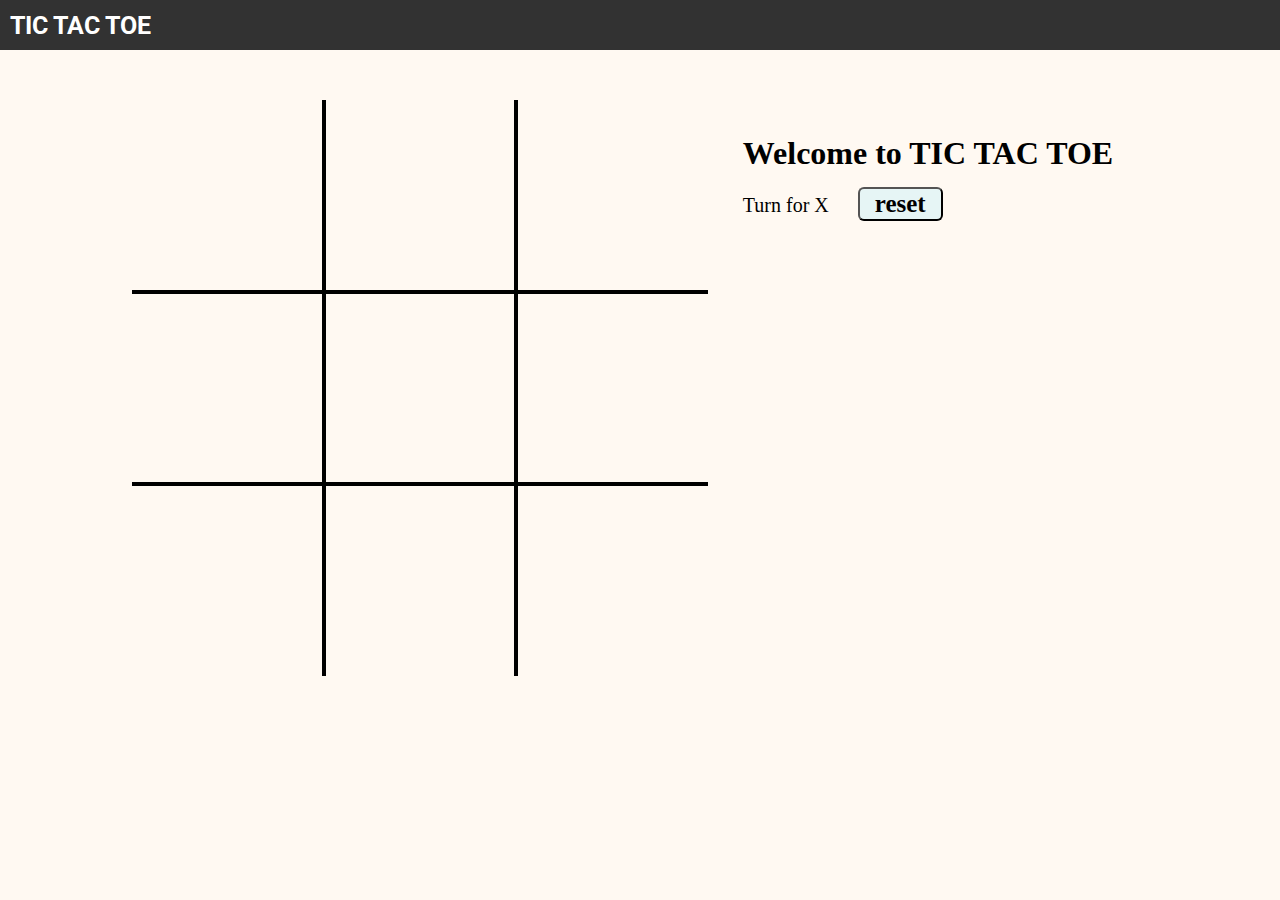
<file: tictactoe.html>
<!DOCTYPE html>
<html lang="en">

<head>
    <meta charset="UTF-8">
    <meta name="viewport" content="width=device-width, initial-scale=1.0">
    <title>Tic Tac Toe</title>
    <style>
        @import url('https://fonts.googleapis.com/css2?family=Roboto:ital,wght@0,100..900;1,100..900&display=swap');

        * {
            margin: 0;
            padding: 0;
        }

        body {
            background-color: #FFF9F2;
            margin: 0px;
        }

        nav {
            background-color: rgb(50, 50, 50);
            color: white;
            height: 50px;
            font-size: 25px;
            display: flex;
            padding: 0 10px;
            align-items: center;
            font-weight: bold;
            font-family: 'Roboto', sans-serif;
        }

        nav ul {
            list-style-type: none;
        }

        .gameContainer {
            display: flex;
            justify-content: center;
            margin-top: 50px;
        }

        .container {
            display: grid;
            grid-template-rows: repeat(3, 15vw);
            grid-template-columns: repeat(3, 15vw);
            font-family: 'Roboto', sans-serif;
            position: relative;
        }

        .box {
            font-size: min(15vw, 80px);
            border: 2px solid black;
            font-size: 10vw;
            cursor: pointer;
            display: flex;
            justify-content: center;
            align-items: center;
        }

        .box:hover {
            background-color: blanchedalmond;
        }

        .info {
            font-size: 20px;
        }

        .gameInfo {
            padding: 35px;
            font-size: 'Baloo Bhaina 2', cursive;
        }

        .imgbox img {
            width: 0;
            transition: width 1s ease-in-out;
        }

        .br-0 {
            border-right: 0;
        }

        .bl-0 {
            border-left: 0;
        }

        .bt-0 {
            border-top: 0;
        }

        .bb-0 {
            border-bottom: 0;
        }

        #reset {
            margin: 15px 25px;
            padding: 1px 15px;
            background-color: rgb(230, 245, 245);
            border-radius: 6px;
            cursor: pointer;
            font-family: 'Baloo Bhaina 2';
            font-size: 25px;
            font-weight: bold;
        }

        @media screen and (max-width: 800px) {
            .gameContainer {
                flex-direction: column;
                align-items: center;
            }

            .container {
                grid-template-rows: repeat(3, minmax(60px, 25vw));
                grid-template-columns: repeat(3, minmax(60px, 25vw));
            }

            .gameInfo {
                text-align: center;
                padding: 20px;
            }

            .info {
                font-size: 16px;
            }

            #reset {
                font-size: 20px;
                padding: 5px 10px;
            }

            .gameInfo h1 {
                font-size: 2.5rem;
            }
        }
    </style>
</head>

<body>
    <nav>
        <ul>
            <li>TIC TAC TOE</li>
        </ul>
    </nav>

    <div class="gameContainer">
        <div class="container">
            <div class="box bl-0 bt-0"><span class="boxtext"></span></div>
            <div class="box bt-0"><span class="boxtext"></span></div>
            <div class="box bt-0 br-0"><span class="boxtext"></span></div>
            <div class="box bl-0"><span class="boxtext"></span></div>
            <div class="box"><span class="boxtext"></span></div>
            <div class="box br-0"><span class="boxtext"></span></div>
            <div class="box bl-0 bb-0"><span class="boxtext"></span></div>
            <div class="box bb-0"><span class="boxtext"></span></div>
            <div class="box bb-0 br-0"><span class="boxtext"></span></div>
        </div>
        <div class="gameInfo">
            <h1>Welcome to TIC TAC TOE</h1>
            <div>
                <span class="info">Turn for X</span>
                <button id="reset">reset</button>
            </div>
            <div class="imgbox">
                <img src="Photos/cartoon-unscreen.gif" alt="">
            </div>
        </div>
    </div>

    <script>
        console.log("Welcome to Tic Tac Toe")
        let turn = "X"
        let gameover = false;

        const changeTurn = () => {
            return turn === "X" ? "0" : "X"
        }

        const checkWin = () => {
            let boxtext = document.getElementsByClassName('boxtext');
            let wins = [
                [0, 1, 2],
                [3, 4, 5],
                [6, 7, 8],
                [0, 3, 6],
                [1, 4, 7],
                [2, 5, 8],
                [0, 4, 8],
                [6, 4, 2],
            ]
            wins.forEach(e => {
                if ((boxtext[e[0]].innerText === boxtext[e[1]].innerText) && (boxtext[e[2]].innerText === boxtext[e[1]].innerText) && boxtext[e[0]].innerText !== "") {
                    document.querySelector('.info').innerText = boxtext[e[0]].innerText + " won"
                    gameover = true
                    document.querySelector('.imgbox').getElementsByTagName('img')[0].style.width = "200px";
                }
            })
        }

        //Game logic
        let boxes = document.getElementsByClassName("box");
        Array.from(boxes).forEach(element => {
            let boxtext = element.querySelector('.boxtext');
            element.addEventListener('click', () => {
                if (boxtext.innerText === '') {
                    boxtext.innerText = turn;
                    turn = changeTurn();
                    checkWin();
                    if (!gameover) {
                        document.getElementsByClassName("info")[0].innerText = "Turn for " + turn;
                    }
                }
            })
        })


        reset.addEventListener('click', (e) => {
            let boxtexts = document.querySelectorAll('.boxtext');
            Array.from(boxtexts).forEach(element => {
                element.innerText = ""
            });
            turn = "X"
            gameover = false
            document.getElementsByClassName("info")[0].innerText = "Turn for " + turn;
            document.querySelector('.imgbox').getElementsByTagName('img')[0].style.width = "0px"

        })
    </script>

</body>

</html>
</file>
